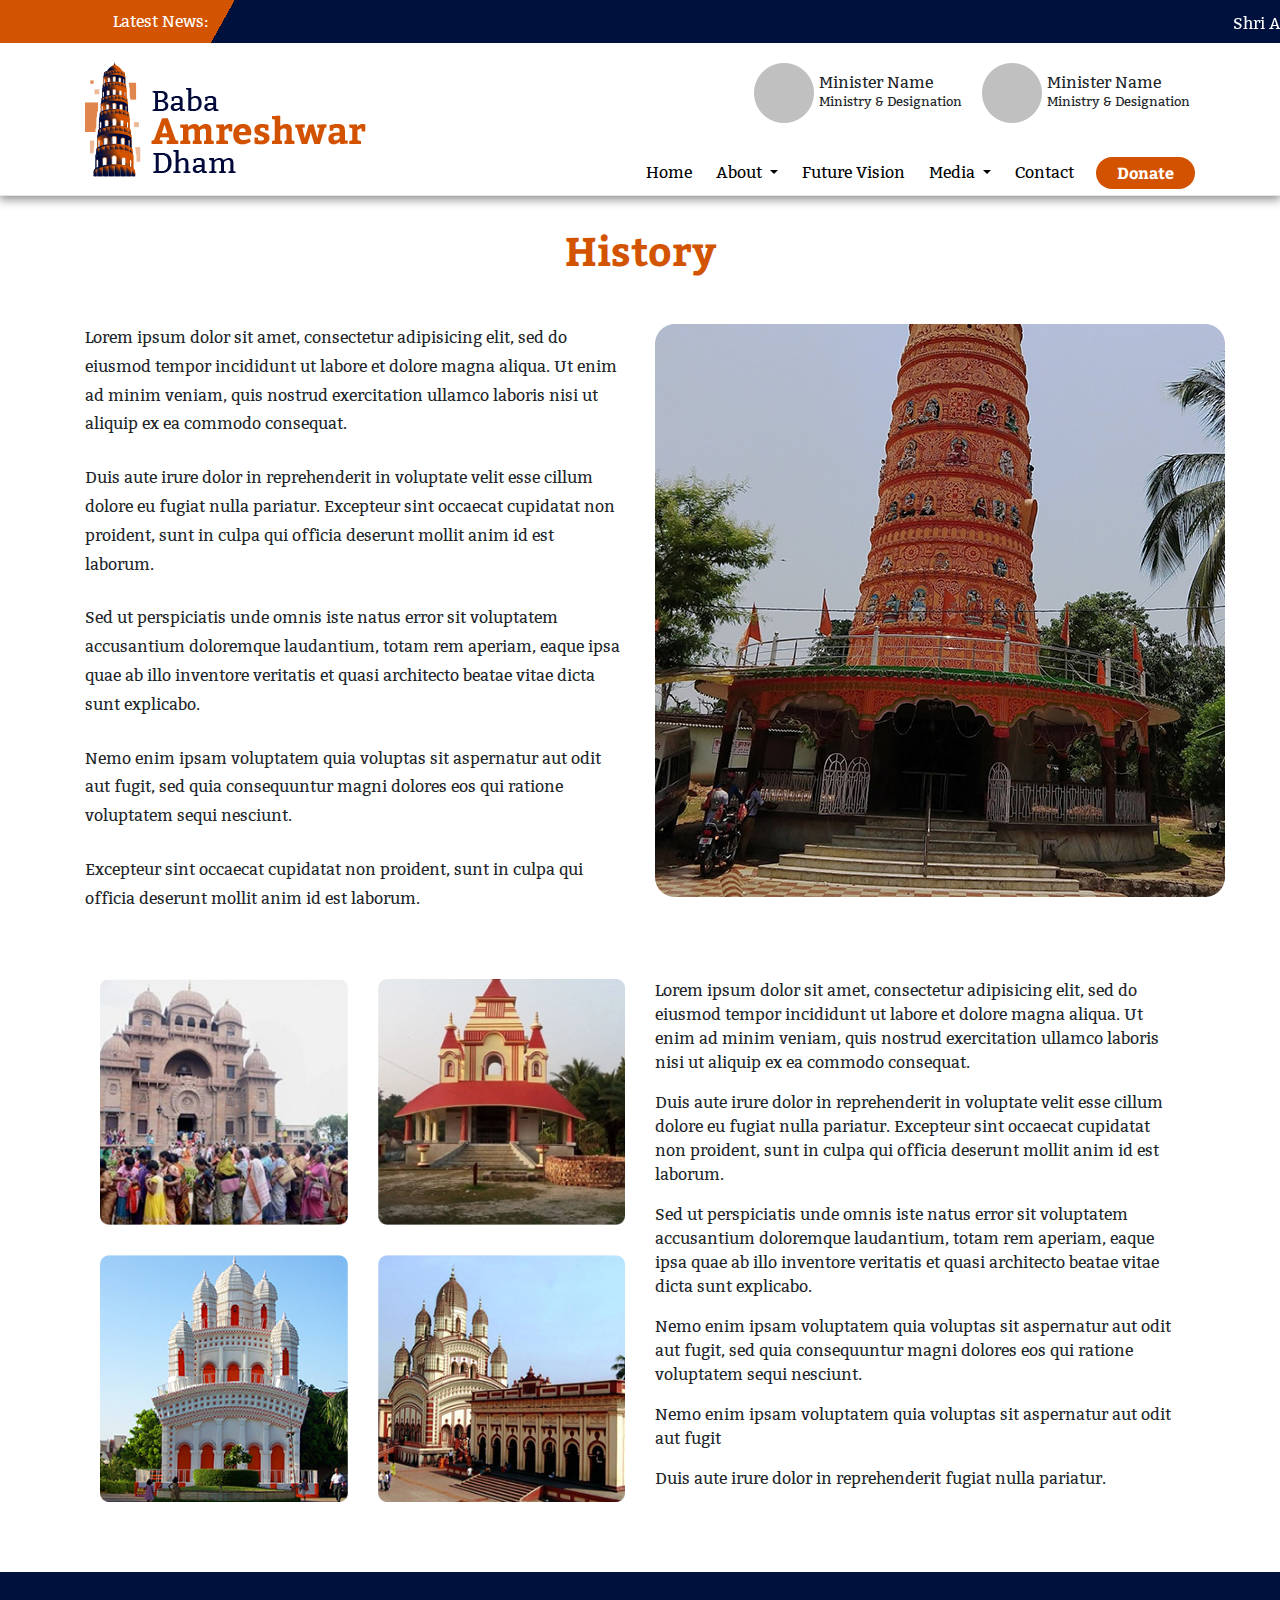
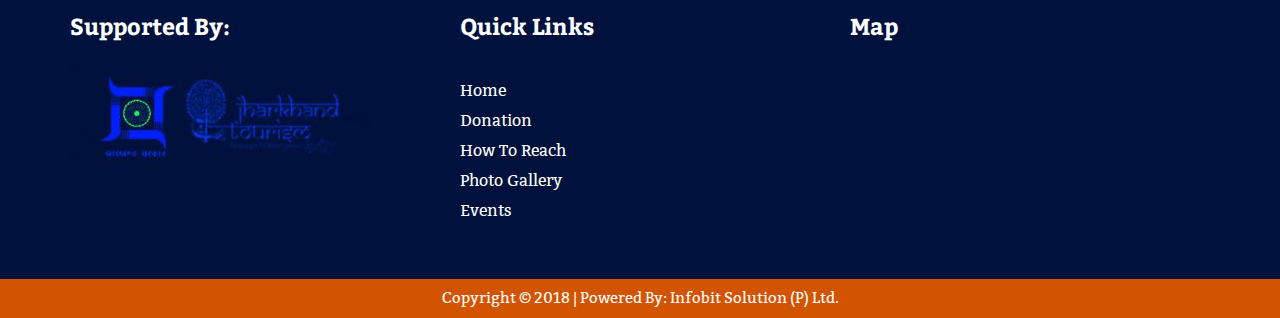
<file: about-history.html>
<!DOCTYPE html>
<html>
<head>
	<title></title>
	<meta charset="UTF-8">
	<meta http-equiv="X-UA-compatible" Content="IE-edge">
	<meta name="viewport" Content="width=device-width">
	<link rel="stylesheet" href="https://stackpath.bootstrapcdn.com/bootstrap/4.2.1/css/bootstrap.min.css">
	<script src="https://ajax.googleapis.com/ajax/libs/jquery/3.3.1/jquery.min.js"></script>
	<script src="https://cdnjs.cloudflare.com/ajax/libs/popper.js/1.11.0/umd/popper.min.js" integrity="sha384-b/U6ypiBEHpOf/4+1nzFpr53nxSS+GLCkfwBdFNTxtclqqenISfwAzpKaMNFNmj4" crossorigin="anonymous"></script>
	<script src="https://stackpath.bootstrapcdn.com/bootstrap/4.2.1/js/bootstrap.min.js"></script>
	<link href="https://stackpath.bootstrapcdn.com/font-awesome/4.7.0/css/font-awesome.min.css" rel="stylesheet" integrity="sha384-wvfXpqpZZVQGK6TAh5PVlGOfQNHSoD2xbE+QkPxCAFlNEevoEH3Sl0sibVcOQVnN" crossorigin="anonymous">
	<link rel="stylesheet" type="text/css" href="style.css">
</head>
<body>
    <header class="header">
		<div class="top-bar">
			<div class="container-fluid">
				<div class="row">
					<div class="col-sm-2">
						<div class="topbar-left">
							<p>Latest News:</p>
						</div>
					</div>
					<div class="col-sm-10">
						<div class="topbar-right">
							<marquee>Shri Anirudh Bose , Chief Justice of Jharkhand visited on 28-12-18 at Maa Chinmastika Temple for worship and all.  |  Shri Anirudh Bose , Chief Justice of Jharkhand visited on 28-12-18 at Maa Chinmastika Temple for worship and all.</marquee>
						</div>
					</div>
					<!--/col-->
				</div>
			</div>
		</div>
		<div class="container">
			<div class="row">
				<div class="col-md-5 col-sm-12 col-xs-12">
					<div class="navbar-brand">
						<img src="assets/images/home-page/logo.png" alt="">
					</div>					
					<button type="button" class="navbar-toggle" data-toggle="collapse" data-target="#navbarNav">
						<span class="icon-bar"></span>
						<span class="icon-bar"></span>
						<span class="icon-bar"></span>
					</button>
				</div>
				<div class="col-md-7 col-sm-12 col-xs-12">
					<div class="top_header">
						<div class="client_single">
							<div class="client_icon">
								<img src="assets/images/home-page/client-logo.png" alt="">
							</div>
							<div class="client_name">
								<h2>Minister Name </h2>
								<h4> Ministry &amp; Designation</h4>  
							</div>
						</div>
						<div class="client_single">
							<div class="client_icon">
								<img src="assets/images/home-page/client-logo.png" alt="">
							</div>
							<div class="client_name">
								<h2>Minister Name </h2>
								<h4> Ministry &amp; Designation</h4>  
							</div>
						</div>
					</div>
					<div class="bottom-header collapse navbar-collapse pull-right" id="navbarNav">
						<ul class="nav navbar-nav">
							<li><a href="index.html">Home</a></li>
							<li class="nav-item dropdown">
								<a class="nav-link dropdown-toggle" href="#" id="navbarDropdownMenuLink" data-toggle="dropdown" aria-haspopup="true" aria-expanded="false">
									About
								</a>
								<div class="dropdown-menu" aria-labelledby="navbarDropdownMenuLink">
									<a class="dropdown-item" href="about-history.html">History</a>
									<a class="dropdown-item" href="about-managment.html">Management</a>
									<a class="dropdown-item" href="about-trust.html">Trust</a>
								</div>
							</li>
							<li><a href="future-vision.html">Future Vision </a></li>
							<li class="nav-item dropdown">
								<a class="nav-link dropdown-toggle" href="#" id="navbarDropdown" data-toggle="dropdown" aria-haspopup="true" aria-expanded="false">
									Media
								</a>
								<div class="dropdown-menu" aria-labelledby="navbarDropdown">
									<a class="dropdown-item" href="gallery.html">Photo Gallery</a>
									<a class="dropdown-item" href="videos.html">Video</a>
								</div>
							</li>
							<li><a href="contact.html">Contact</a></li>
							<li><button class="btn">Donate</button></li>
						</ul>
					</div>				
				</div>
			</div>
		</div>
	</header>
    <div class="about-history">
        <div class="container">
            <h1>History</h1>
            <div class="row">
                <div class="col-md-6 col-sm-12 colxs-12">
                    <div class="history-content">
                        <p>
                        Lorem ipsum dolor sit amet, consectetur adipisicing elit, sed do eiusmod tempor incididunt ut labore et dolore magna aliqua. Ut enim ad minim veniam, quis nostrud exercitation ullamco laboris nisi ut aliquip ex ea commodo consequat. 
                        </p>
                        <p>
                            Duis aute irure dolor in reprehenderit in voluptate velit esse cillum dolore eu fugiat nulla pariatur. Excepteur sint occaecat cupidatat non proident, sunt in culpa qui officia deserunt mollit anim id est laborum. 
                        </p>
                        <p>
                            Sed ut perspiciatis unde omnis iste natus error sit voluptatem accusantium doloremque laudantium, totam rem aperiam, eaque ipsa quae ab illo inventore veritatis et quasi architecto beatae vitae dicta sunt explicabo. 
                        </p>
                        <p>
                            Nemo enim ipsam voluptatem quia voluptas sit aspernatur aut odit aut fugit, sed quia consequuntur magni dolores eos qui ratione voluptatem sequi nesciunt. 
                        </p>
                        <p>
                            Excepteur sint occaecat cupidatat non proident, sunt in culpa qui officia deserunt mollit anim id est laborum. 
                        </p>
                        
                    </div>
                </div>
                <div class="col-md-6 col-sm-12 colxs-12">
                    <div class="history-img">
                        <img src="assets/images/about-history/about-histroy-img.png" alt="">
                    </div>
                </div>
            </div>
            <div class="row bottom">
                <div class="col-md-6 col-sm-12 col-xs-12">
                    <div class="row">
                        <div class="col-md-6 col-sm-12 col-xs-12">
                            <div class="history-img">
                                <img src="assets/images/about-history/history-img1.png" alt="">
                            </div>
                        </div>
                        <div class="col-md-6 col-sm-12 col-xs-12">
                            <div class="history-img">
                                <img src="assets/images/about-history/history-img2.png" alt="">
                            </div>
                        </div>
                        <div class="col-md-6 col-sm-12 col-xs-12">
                            <div class="history-img">
                                <img src="assets/images/about-history/history-img3.png" alt="">
                            </div>
                        </div>
                        <div class="col-md-6 col-sm-12 col-xs-12">
                            <div class="history-img">
                                <img src="assets/images/about-history/history-img4.png" alt="">
                            </div>
                        </div>
                    </div>
                </div>
                <div class="col-md-6 col-sm-12 col-xs-12">
                    <p>
                        Lorem ipsum dolor sit amet, consectetur adipisicing elit, sed do eiusmod tempor incididunt ut labore et dolore magna aliqua. Ut enim ad minim veniam, quis nostrud exercitation ullamco laboris nisi ut aliquip ex ea commodo consequat. 
                    </p>
                    <p>
                        Duis aute irure dolor in reprehenderit in voluptate velit esse cillum dolore eu fugiat nulla pariatur. Excepteur sint occaecat cupidatat non proident, sunt in culpa qui officia deserunt mollit anim id est laborum. 
                    </p>
                    <p>
                        Sed ut perspiciatis unde omnis iste natus error sit voluptatem accusantium doloremque laudantium, totam rem aperiam, eaque ipsa quae ab illo inventore veritatis et quasi architecto beatae vitae dicta sunt explicabo. 
                    </p>
                    <p>
                        Nemo enim ipsam voluptatem quia voluptas sit aspernatur aut odit aut fugit, sed quia consequuntur magni dolores eos qui ratione voluptatem sequi nesciunt. 
                    </p>
                    <p>
                        Nemo enim ipsam voluptatem quia voluptas sit aspernatur aut odit aut fugit
                    </p>
                    <p>
                        Duis aute irure dolor in reprehenderit fugiat nulla pariatur. 
                    </p>
                </div>
            </div>
        </div>        
		<div class="footer">
                <div class="container">
                    <div class="row">
                        <div class="col-md-4 col-sm-12 col-xs-12">
                            <h3>Supported By:</h3>
                            <img src="assets/images/home-page/footer-logo.jpg" alt="">
                        </div>
                        <div class="col-md-4 col-sm-12 col-xs-12">
                            <h3 class="heading">Quick Links</h3>
                            <ul class="quick_link">
                                <li><a href="index.html">Home </a></li>
                                <li><a href="#">Donation</a></li>
                                <li><a href="#">How To Reach</a></li>
                                <li><a href="gallery.html">Photo Gallery</a></li>
                                <li><a href="#">Events</a></li>
                            </ul>
                        </div>
                        <div class="col-md-4 col-sm-12 col-xs-12">						
                            <h3 class="heading">Map</h3>
                            <div class="map">
                                <iframe src="https://www.google.com/maps/embed?pb=!1m18!1m12!1m3!1d30703620.672472216!2d64.4139098985941!3d20.050418843029934!2m3!1f0!2f0!3f0!3m2!1i1024!2i768!4f13.1!3m3!1m2!1s0x30635ff06b92b791%3A0xd78c4fa1854213a6!2sIndia!5e0!3m2!1sen!2s!4v1548756226599" width="100%" height="200" frameborder="0" style="border:0" allowfullscreen=""></iframe>
                            </div>
                        </div>
                    </div>
                </div>
            </div>
            <div class="copy-right">
                <p>Copyright © 2018 | Powered By: Infobit Solution (P) Ltd.</p>
            </div>
    </div>
</body>
</file>
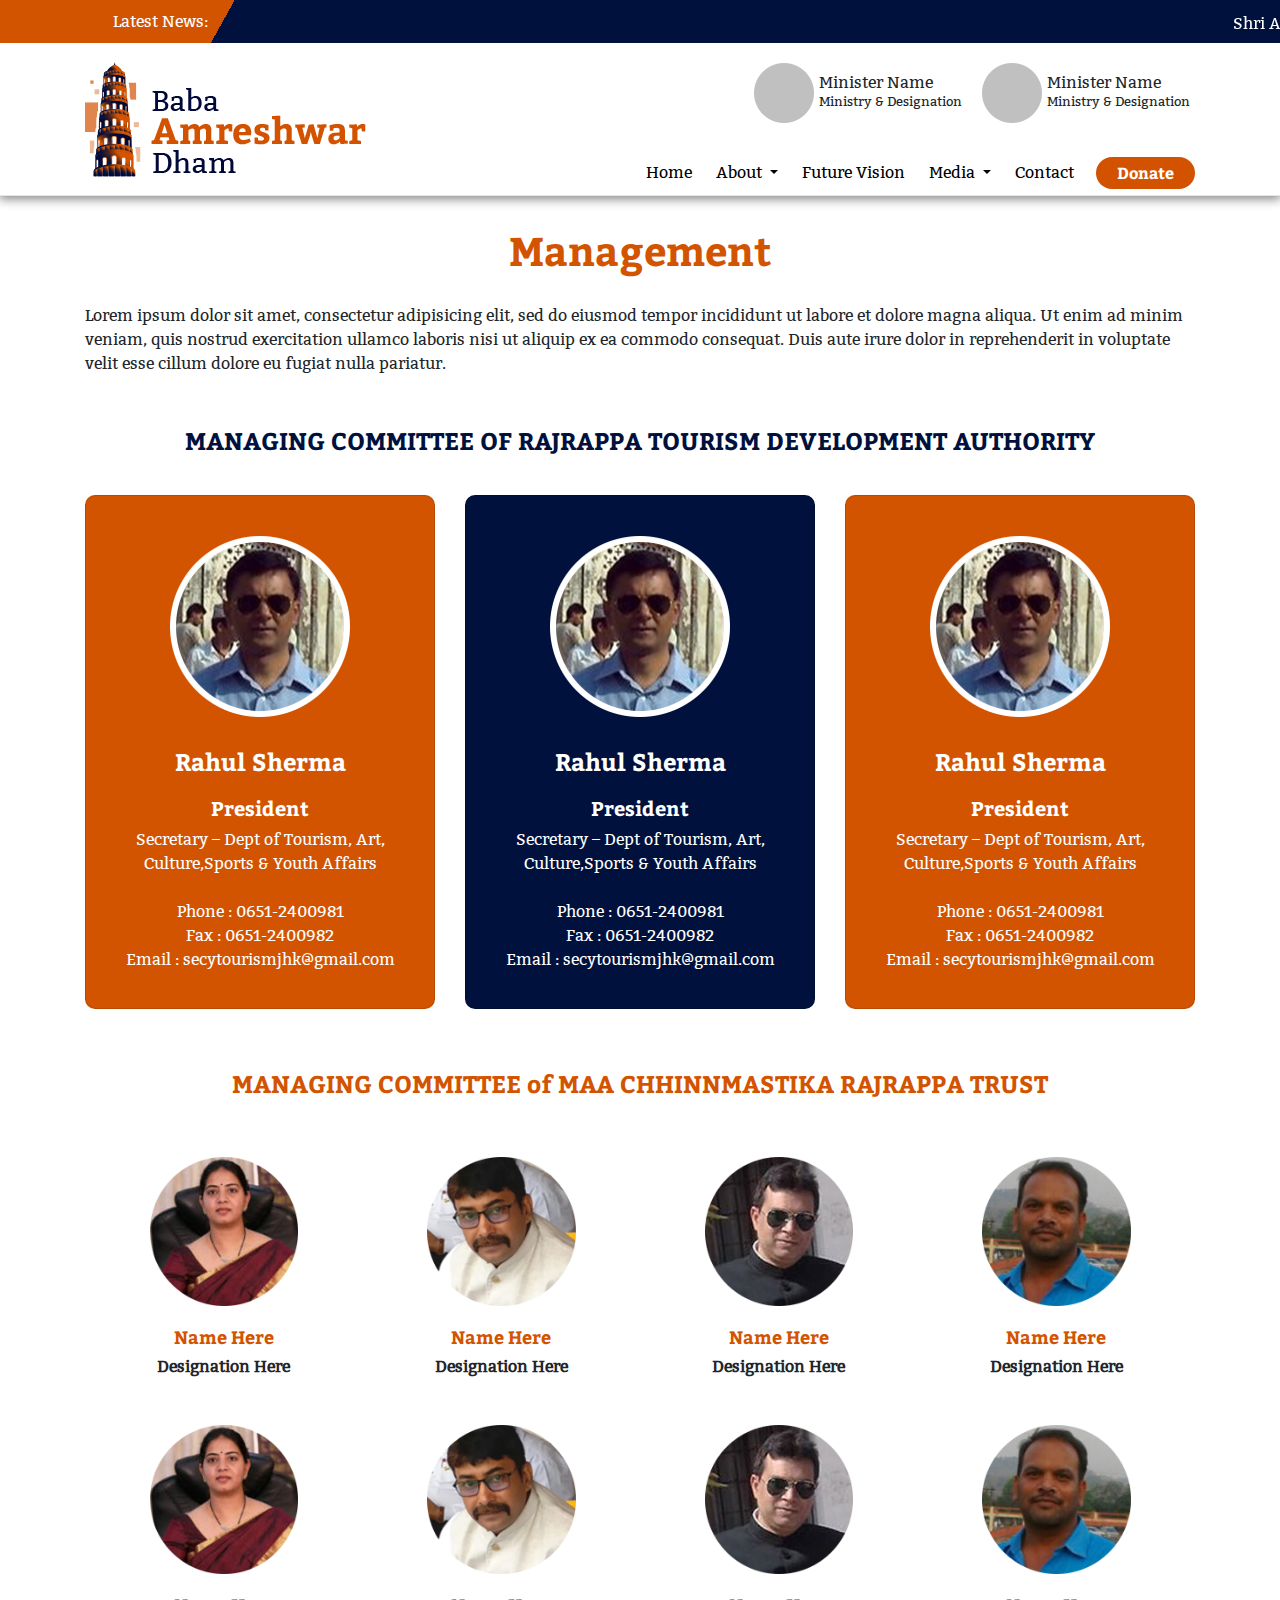
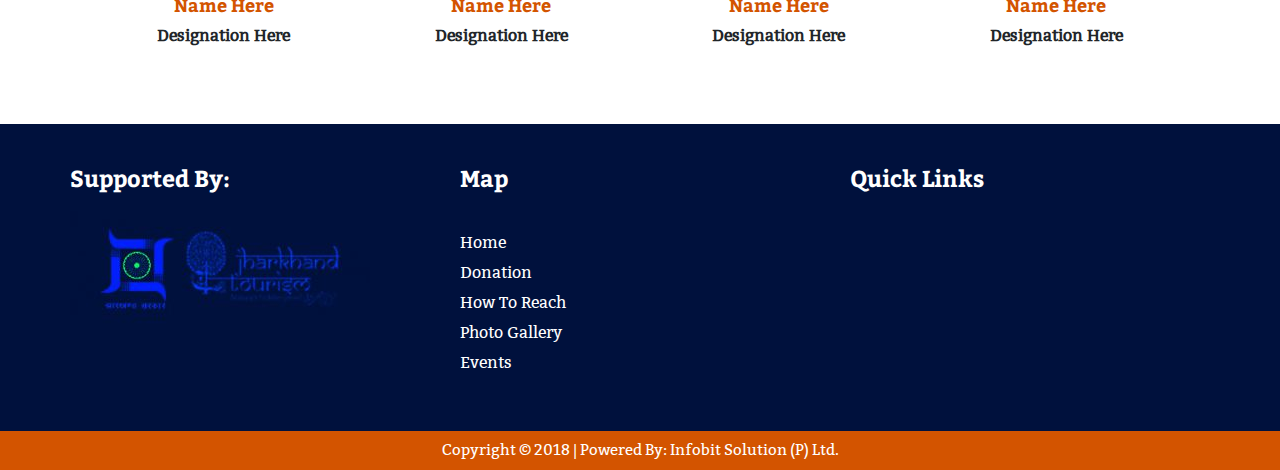
<file: about-managment.html>
<!DOCTYPE html>
<html>
<head>
	<title></title>
	<meta charset="UTF-8">
	<meta http-equiv="X-UA-compatible" Content="IE-edge">
	<meta name="viewport" Content="width=device-width">
	<link rel="stylesheet" href="https://stackpath.bootstrapcdn.com/bootstrap/4.2.1/css/bootstrap.min.css">
	<script src="https://ajax.googleapis.com/ajax/libs/jquery/3.3.1/jquery.min.js"></script>
	<script src="https://cdnjs.cloudflare.com/ajax/libs/popper.js/1.11.0/umd/popper.min.js" integrity="sha384-b/U6ypiBEHpOf/4+1nzFpr53nxSS+GLCkfwBdFNTxtclqqenISfwAzpKaMNFNmj4" crossorigin="anonymous"></script>
	<script src="https://stackpath.bootstrapcdn.com/bootstrap/4.2.1/js/bootstrap.min.js"></script>
	<link href="https://stackpath.bootstrapcdn.com/font-awesome/4.7.0/css/font-awesome.min.css" rel="stylesheet" integrity="sha384-wvfXpqpZZVQGK6TAh5PVlGOfQNHSoD2xbE+QkPxCAFlNEevoEH3Sl0sibVcOQVnN" crossorigin="anonymous">
	<link rel="stylesheet" type="text/css" href="style.css">
</head>
<body>
    <header class="header">
		<div class="top-bar">
			<div class="container-fluid">
				<div class="row">
					<div class="col-sm-2">
						<div class="topbar-left">
							<p>Latest News:</p>
						</div>
					</div>
					<div class="col-sm-10">
						<div class="topbar-right">
							<marquee>Shri Anirudh Bose , Chief Justice of Jharkhand visited on 28-12-18 at Maa Chinmastika Temple for worship and all.  |  Shri Anirudh Bose , Chief Justice of Jharkhand visited on 28-12-18 at Maa Chinmastika Temple for worship and all.</marquee>
						</div>
					</div>
					<!--/col-->
				</div>
			</div>
		</div>
		<div class="container">
			<div class="row">
				<div class="col-md-5 col-sm-12 col-xs-12">
					<div class="navbar-brand">
						<img src="assets/images/home-page/logo.png" alt="">
					</div>					
					<button type="button" class="navbar-toggle" data-toggle="collapse" data-target="#navbarNav">
						<span class="icon-bar"></span>
						<span class="icon-bar"></span>
						<span class="icon-bar"></span>
					</button>
				</div>
				<div class="col-md-7 col-sm-12 col-xs-12">
					<div class="top_header">
						<div class="client_single">
							<div class="client_icon">
								<img src="assets/images/home-page/client-logo.png" alt="">
							</div>
							<div class="client_name">
								<h2>Minister Name </h2>
								<h4> Ministry &amp; Designation</h4>  
							</div>
						</div>
						<div class="client_single">
							<div class="client_icon">
								<img src="assets/images/home-page/client-logo.png" alt="">
							</div>
							<div class="client_name">
								<h2>Minister Name </h2>
								<h4> Ministry &amp; Designation</h4>  
							</div>
						</div>
					</div>
					<div class="bottom-header collapse navbar-collapse pull-right" id="navbarNav">
						<ul class="nav navbar-nav">
							<li><a href="index.html">Home</a></li>
							<li class="nav-item dropdown">
								<a class="nav-link dropdown-toggle" href="#" id="navbarDropdownMenuLink" data-toggle="dropdown" aria-haspopup="true" aria-expanded="false">
									About
								</a>
								<div class="dropdown-menu" aria-labelledby="navbarDropdownMenuLink">
									<a class="dropdown-item" href="about-history.html">History</a>
									<a class="dropdown-item" href="about-managment.html">Management</a>
									<a class="dropdown-item" href="about-trust.html">Trust</a>
								</div>
							</li>
							<li><a href="future-vision.html">Future Vision </a></li>
							<li class="nav-item dropdown">
								<a class="nav-link dropdown-toggle" href="#" id="navbarDropdown" data-toggle="dropdown" aria-haspopup="true" aria-expanded="false">
									Media
								</a>
								<div class="dropdown-menu" aria-labelledby="navbarDropdown">
									<a class="dropdown-item" href="gallery.html">Photo Gallery</a>
									<a class="dropdown-item" href="videos.html">Video</a>
								</div>
							</li>
							<li><a href="contact.html">Contact</a></li>
							<li><button class="btn">Donate</button></li>
						</ul>
					</div>				
				</div>
			</div>
		</div>
	</header>
    <div class="about-management">
        <div class="container">
            <h1>Management</h1>
            <p>
                Lorem ipsum dolor sit amet, consectetur adipisicing elit, sed do eiusmod tempor incididunt ut labore et 
                dolore magna aliqua. Ut enim ad minim veniam, quis nostrud exercitation ullamco laboris nisi ut aliquip 
                ex ea commodo consequat. 
                Duis aute irure dolor in reprehenderit in voluptate velit esse cillum dolore eu fugiat nulla pariatur.
            </p>
            <h3>MANAGING COMMITTEE OF RAJRAPPA TOURISM DEVELOPMENT AUTHORITY</h3>
            <div class="row cards">
                <div class="col-md-4 col-sm-12 col-xs-12">
                    <div class="card">
                        <div class="img">
                            <img class="card-img-top" src="assets/images/about-mngment/card-img.png" alt="Card image cap">
                        </div>
                        <div class="card-body">
                            <h4>Rahul Sherma</h4>
                            <h5>President</h5>
                            <p>Secretary – Dept of Tourism, Art,</p>
                            <p>Culture,Sports & Youth Affairs</p>
                            <p class="mt-4">Phone : 0651-2400981</p>
                            <p>Fax : 0651-2400982</p>
                            <p class="mb-3">Email : secytourismjhk@gmail.com</p>
                        </div>
                    </div>
                </div>
                <div class="col-md-4 col-sm-12 col-xs-12">
                    <div class="card blue-bg">
                        <div class="img">
                            <img class="card-img-top" src="assets/images/about-mngment/card-img.png" alt="Card image cap">
                        </div>
                        <div class="card-body">
                            <h4>Rahul Sherma</h4>
                            <h5>President</h5>
                            <p>Secretary – Dept of Tourism, Art,</p>
                            <p>Culture,Sports & Youth Affairs</p>
                            <p class="mt-4">Phone : 0651-2400981</p>
                            <p>Fax : 0651-2400982</p>
                            <p class="mb-3">Email : secytourismjhk@gmail.com</p>
                        </div>
                    </div>
                </div>
                <div class="col-md-4 col-sm-12 col-xs-12">
                    <div class="card ">
                        <div class="img">
                            <img class="card-img-top" src="assets/images/about-mngment/card-img.png" alt="Card image cap">
                        </div>
                        <div class="card-body">
                            <h4>Rahul Sherma</h4>
                            <h5>President</h5>
                            <p>Secretary – Dept of Tourism, Art,</p>
                            <p>Culture,Sports & Youth Affairs</p>
                            <p class="mt-4">Phone : 0651-2400981</p>
                            <p>Fax : 0651-2400982</p>
                            <p class="mb-3">Email : secytourismjhk@gmail.com</p>
                        </div>
                    </div>
                </div>
            </div>
            <h3>MANAGING COMMITTEE of MAA CHHINNMASTIKA RAJRAPPA TRUST</h3>
            <div class="row team">
                <div class="col-md-3 col-sm-12 col-xs-12">
                    <div class="card">
                        <img src="assets/images/about-mngment/mngment1.png" alt="">
                        <h4>Name Here</h4>
                        <p>Designation Here</p>
                    </div>
                </div>
                <div class="col-md-3 col-sm-12 col-xs-12">
                    <div class="card">
                        <img src="assets/images/about-mngment/mngment2.png" alt="">
                        <h4>Name Here</h4>
                        <p>Designation Here</p>
                    </div>
                </div>
                <div class="col-md-3 col-sm-12 col-xs-12">
                    <div class="card">
                        <img src="assets/images/about-mngment/mngment3.png" alt="">
                        <h4>Name Here</h4>
                        <p>Designation Here</p>
                    </div>
                </div>
                <div class="col-md-3 col-sm-12 col-xs-12">
                    <div class="card">
                        <img src="assets/images/about-mngment/mngment4.png" alt="">
                        <h4>Name Here</h4>
                        <p>Designation Here</p>
                    </div>
                </div>
                <div class="col-md-3 col-sm-12 col-xs-12">
                    <div class="card">
                        <img src="assets/images/about-mngment/mngment1.png" alt="">
                        <h4>Name Here</h4>
                        <p>Designation Here</p>
                    </div>
                </div>
                <div class="col-md-3 col-sm-12 col-xs-12">
                    <div class="card">
                        <img src="assets/images/about-mngment/mngment2.png" alt="">
                        <h4>Name Here</h4>
                        <p>Designation Here</p>
                    </div>
                </div>
                <div class="col-md-3 col-sm-12 col-xs-12">
                    <div class="card">
                        <img src="assets/images/about-mngment/mngment3.png" alt="">
                        <h4>Name Here</h4>
                        <p>Designation Here</p>
                    </div>
                </div>
                <div class="col-md-3 col-sm-12 col-xs-12">
                    <div class="card">
                        <img src="assets/images/about-mngment/mngment4.png" alt="">
                        <h4>Name Here</h4>
                        <p>Designation Here</p>
                    </div>
                </div>
            </div>
        </div>
        
    </div>
            <div class="footer">
                <div class="container">
                    <div class="row">
                        <div class="col-md-4 col-sm-12 col-xs-12">
                            <h3>Supported By:</h3>
                            <img src="assets/images/home-page/footer-logo.jpg" alt="">
                        </div>
                        <div class="col-md-4 col-sm-12 col-xs-12">
                            <h3 class="heading">Map</h3>
                            <ul class="quick_link">
                                <li><a href="index.html">Home </a></li>
                                <li><a href="#">Donation</a></li>
                                <li><a href="#">How To Reach</a></li>
                                <li><a href="gallery.html">Photo Gallery</a></li>
                                <li><a href="#">Events</a></li>
                            </ul>
                        </div>
                        <div class="col-md-4 col-sm-12 col-xs-12">						
                            <h3 class="heading">Quick Links</h3>
                            <div class="map">
                                <iframe src="https://www.google.com/maps/embed?pb=!1m18!1m12!1m3!1d30703620.672472216!2d64.4139098985941!3d20.050418843029934!2m3!1f0!2f0!3f0!3m2!1i1024!2i768!4f13.1!3m3!1m2!1s0x30635ff06b92b791%3A0xd78c4fa1854213a6!2sIndia!5e0!3m2!1sen!2s!4v1548756226599" width="100%" height="200" frameborder="0" style="border:0" allowfullscreen=""></iframe>
                            </div>
                        </div>
                    </div>
                </div>
            </div>
            <div class="copy-right">
                <p>Copyright © 2018 | Powered By: Infobit Solution (P) Ltd.</p>
            </div>
</body>
</file>
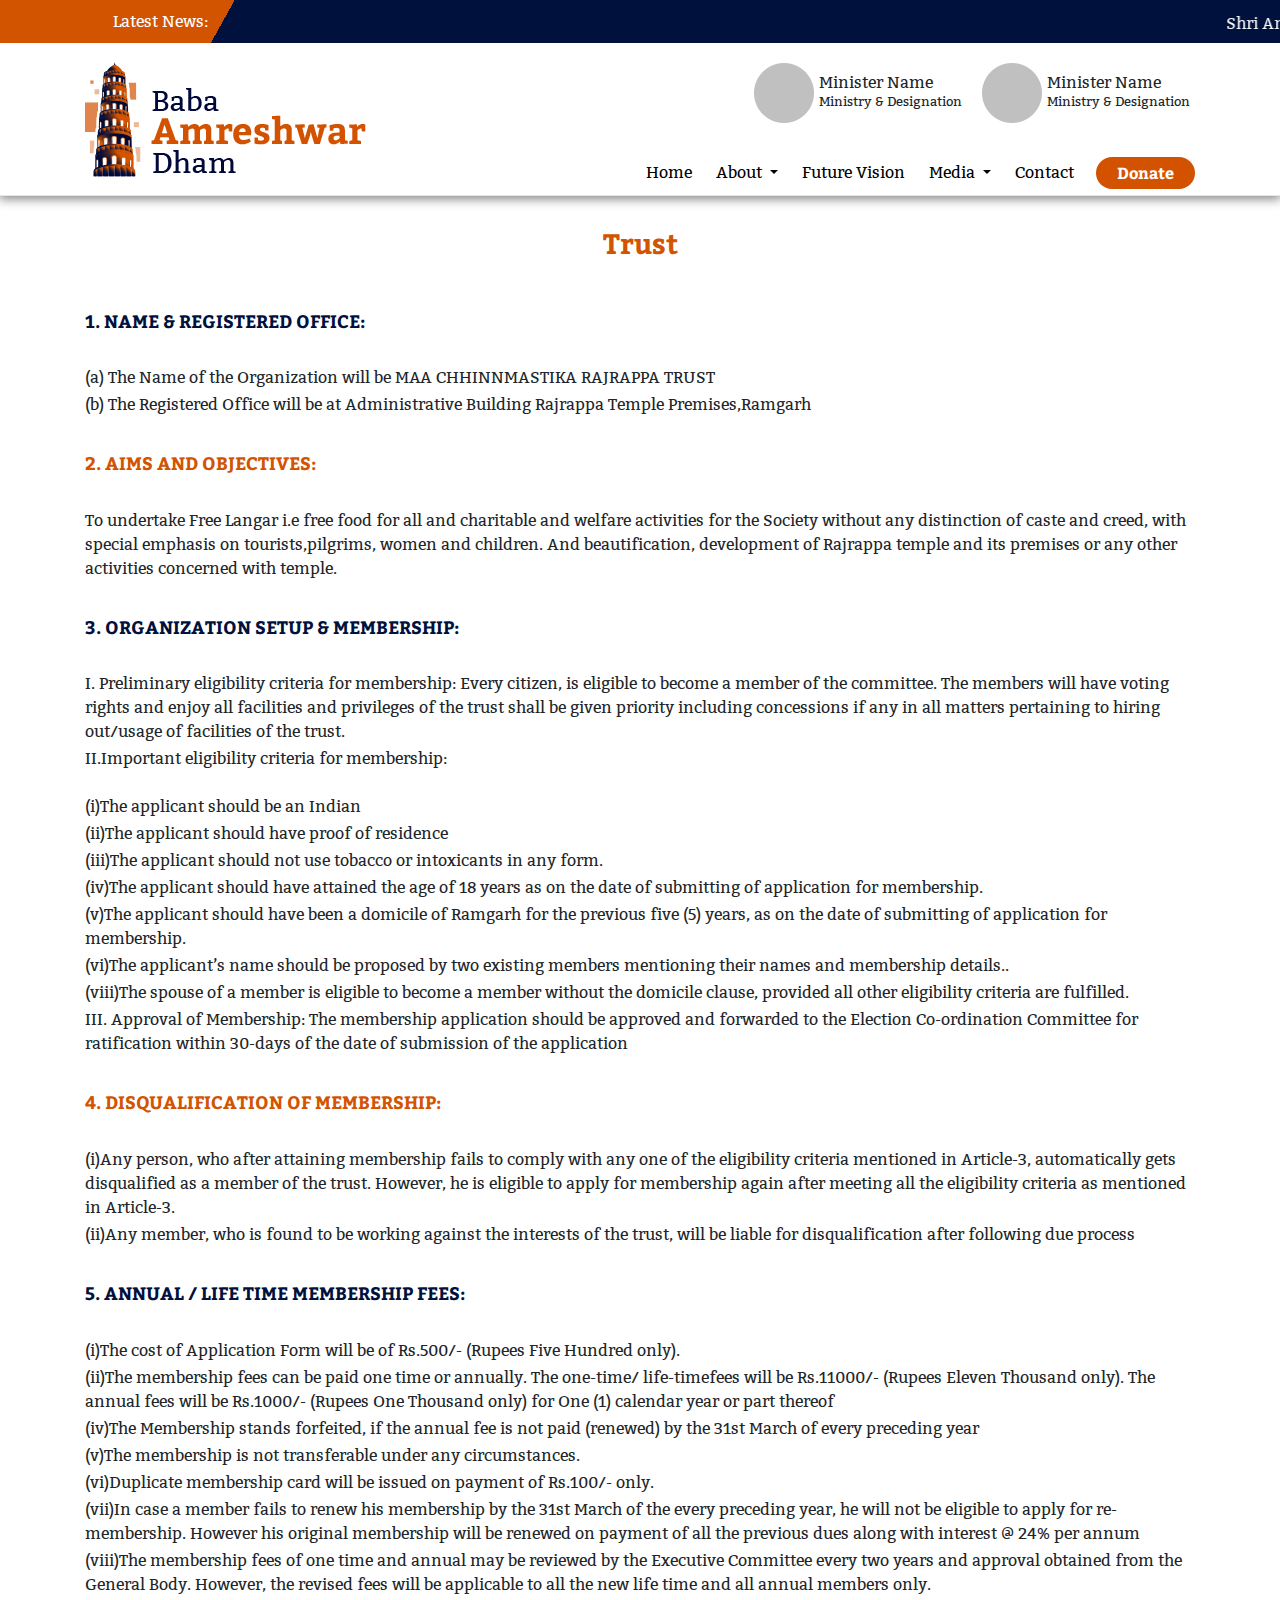
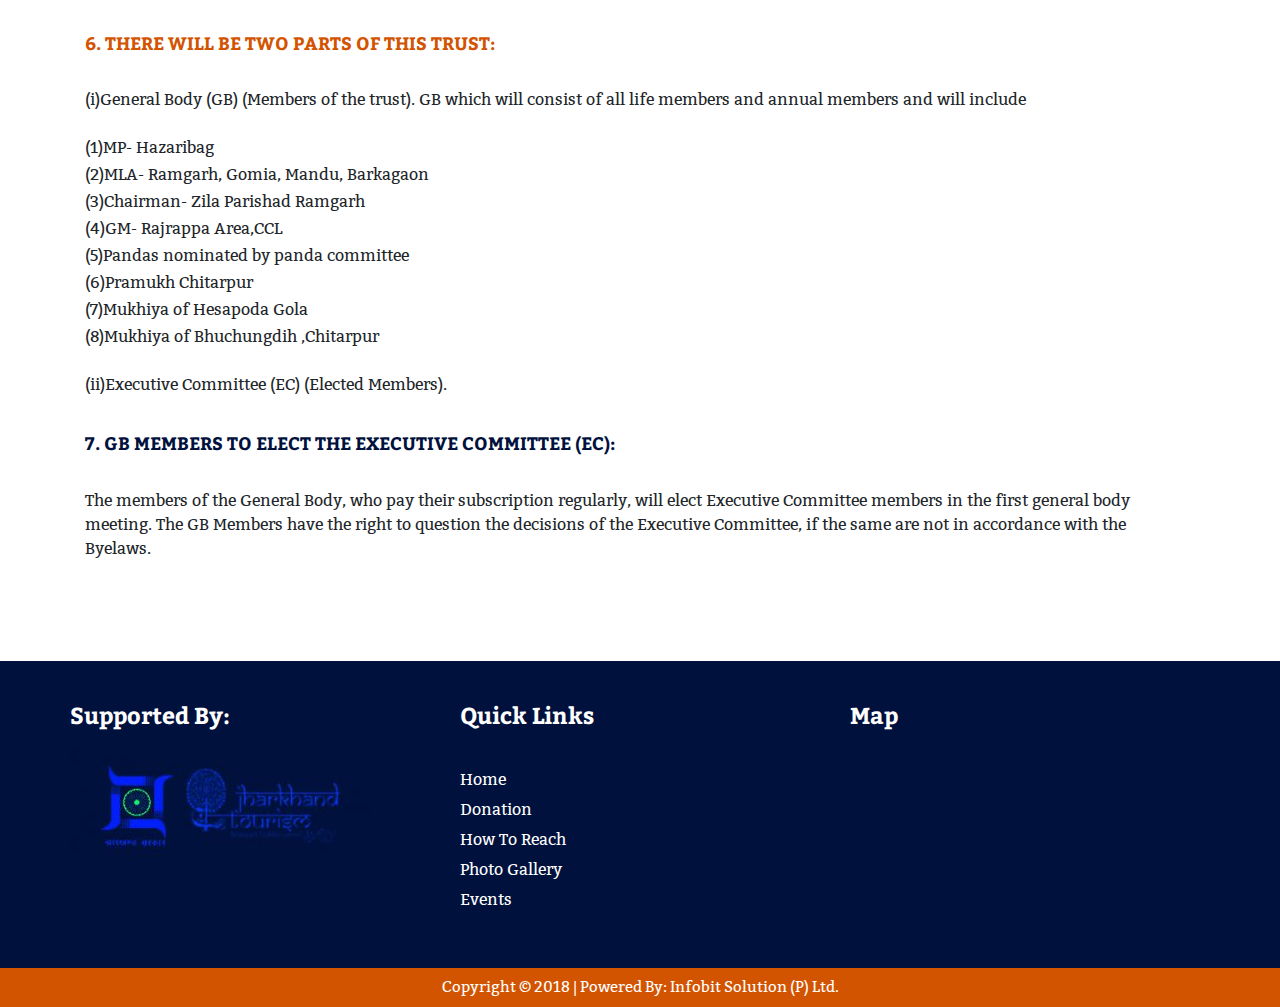
<file: about-trust.html>
<!DOCTYPE html>
<html>
<head>
	<meta charset="UTF-8">
	<meta http-equiv="X-UA-compatible" Content="IE-edge">
	<meta name="viewport" Content="width=device-width">
	<link rel="stylesheet" href="https://stackpath.bootstrapcdn.com/bootstrap/4.2.1/css/bootstrap.min.css">
    <script src="https://cdnjs.cloudflare.com/ajax/libs/popper.js/1.11.0/umd/popper.min.js" integrity="sha384-b/U6ypiBEHpOf/4+1nzFpr53nxSS+GLCkfwBdFNTxtclqqenISfwAzpKaMNFNmj4" crossorigin="anonymous"></script>
	<script src="https://ajax.googleapis.com/ajax/libs/jquery/3.3.1/jquery.min.js"></script>
	<script src="https://stackpath.bootstrapcdn.com/bootstrap/4.2.1/js/bootstrap.min.js"></script>
	<link href="https://stackpath.bootstrapcdn.com/font-awesome/4.7.0/css/font-awesome.min.css" rel="stylesheet" integrity="sha384-wvfXpqpZZVQGK6TAh5PVlGOfQNHSoD2xbE+QkPxCAFlNEevoEH3Sl0sibVcOQVnN" crossorigin="anonymous">
	<link rel="stylesheet" type="text/css" href="style.css">
</head>
<body>
    <header class="header">
		<div class="top-bar">
			<div class="container-fluid">
				<div class="row">
					<div class="col-sm-2">
						<div class="topbar-left">
							<p>Latest News:</p>
						</div>
					</div>
					<div class="col-sm-10">
						<div class="topbar-right">
							<marquee>Shri Anirudh Bose , Chief Justice of Jharkhand visited on 28-12-18 at Maa Chinmastika Temple for worship and all.  |  Shri Anirudh Bose , Chief Justice of Jharkhand visited on 28-12-18 at Maa Chinmastika Temple for worship and all.</marquee>
						</div>
					</div>
					<!--/col-->
				</div>
			</div>
		</div>
		<div class="container">
			<div class="row">
				<div class="col-md-5 col-sm-12 col-xs-12">
					<div class="navbar-brand">
						<img src="assets/images/home-page/logo.png" alt="">
					</div>					
					<button type="button" class="navbar-toggle" data-toggle="collapse" data-target="#navbarNav">
						<span class="icon-bar"></span>
						<span class="icon-bar"></span>
						<span class="icon-bar"></span>
					</button>
				</div>
				<div class="col-md-7 col-sm-12 col-xs-12">
					<div class="top_header">
						<div class="client_single">
							<div class="client_icon">
								<img src="assets/images/home-page/client-logo.png" alt="">
							</div>
							<div class="client_name">
								<h2>Minister Name </h2>
								<h4> Ministry &amp; Designation</h4>  
							</div>
						</div>
						<div class="client_single">
							<div class="client_icon">
								<img src="assets/images/home-page/client-logo.png" alt="">
							</div>
							<div class="client_name">
								<h2>Minister Name </h2>
								<h4> Ministry &amp; Designation</h4>  
							</div>
						</div>
					</div>
					<div class="bottom-header collapse navbar-collapse pull-right" id="navbarNav">
						<ul class="nav navbar-nav">
							<li><a href="index.html">Home</a></li>
							<li class="nav-item dropdown">
								<a class="nav-link dropdown-toggle" href="#" id="navbarDropdownMenuLink" data-toggle="dropdown" aria-haspopup="true" aria-expanded="false">
									About
								</a>
								<div class="dropdown-menu" aria-labelledby="navbarDropdownMenuLink">
									<a class="dropdown-item" href="about-history.html">History</a>
									<a class="dropdown-item" href="about-managment.html">Management</a>
									<a class="dropdown-item" href="about-trust.html">Trust</a>
								</div>
							</li>
							<li><a href="future-vision.html">Future Vision </a></li>
							<li class="nav-item dropdown">
								<a class="nav-link dropdown-toggle" href="#" id="navbarDropdown" data-toggle="dropdown" aria-haspopup="true" aria-expanded="false">
									Media
								</a>
								<div class="dropdown-menu" aria-labelledby="navbarDropdown">
									<a class="dropdown-item" href="gallery.html">Photo Gallery</a>
									<a class="dropdown-item" href="videos.html">Video</a>
								</div>
							</li>
							<li><a href="contact.html">Contact</a></li>
							<li><button class="btn">Donate</button></li>
						</ul>
					</div>				
				</div>
			</div>
		</div>
	</header>
    <div class="trust">
        <div class="container">
            <h3>Trust</h3>
            <h5>1. NAME & REGISTERED OFFICE:</h5>
            <p>(a) The Name of the Organization will be MAA CHHINNMASTIKA RAJRAPPA TRUST</p>
            <p>(b) The Registered Office will be at Administrative Building Rajrappa Temple Premises,Ramgarh</p>

            <h5>2. AIMS AND OBJECTIVES:</h5>
            <p>
                To undertake Free Langar i.e free food for all and charitable and welfare activities for the 
                Society without any distinction of caste and creed, with special emphasis on tourists,pilgrims, 
                women and children. And beautification, development of Rajrappa temple and its premises or any 
                other activities concerned with temple.
            </p>

            <h5>3. ORGANIZATION SETUP & MEMBERSHIP:</h5>
            <p>
                I. Preliminary eligibility criteria for membership: Every citizen, is eligible to become a member 
                of the committee. The members will have voting rights and enjoy all facilities and privileges of 
                the trust shall be given priority including concessions if any in all matters pertaining to hiring 
                out/usage of facilities of the trust.
            </p>

            <p class="mb-4">               
                II.Important eligibility criteria for membership:
            </p>
            <p>(i)The applicant should be an Indian</p>
            <p>(ii)The applicant should have proof of residence</p>
            <p>(iii)The applicant should not use tobacco or intoxicants in any form.</p>
            <p>(iv)The applicant should have attained the age of 18 years as on the date of submitting of application 
                for membership.</p>
            <p>(v)The applicant should have been a domicile of Ramgarh for the previous five (5) years, as on the date of submitting of application for membership.</p>
            <p>(vi)The applicant’s name should be proposed by two existing members mentioning their names and membership details..</p>
            <p>(viii)The spouse of a member is eligible to become a member without the domicile clause, provided all other eligibility criteria are fulfilled.</p>
            <p>III. Approval of Membership: The membership application should be approved and forwarded to the Election Co-ordination Committee for ratification within 30-days of the date of submission of the application</p>
            
            <h5>4. DISQUALIFICATION OF MEMBERSHIP:</h5>
            <p>
                (i)Any person, who after attaining membership fails to comply with any one of the eligibility criteria 
                mentioned in Article-3, automatically gets disqualified as a member of the trust. However, he is 
                eligible to apply for membership again after meeting all the eligibility criteria as mentioned
                in Article-3.
            </p>
            <p>
                (ii)Any member, who is found to be working against the interests of the trust, will be liable for disqualification after following due process
            </p>
            <h5>5. ANNUAL / LIFE TIME MEMBERSHIP FEES:</h5>
            <p>(i)The cost of Application Form will be of Rs.500/- (Rupees Five Hundred only).</p>
            <p>(ii)The membership fees can be paid one time or annually. The one-time/ life-timefees will be Rs.11000/- (Rupees Eleven Thousand only). The annual fees will be Rs.1000/- (Rupees One Thousand only) for One (1) calendar year or part thereof</p>
            <p>(iv)The Membership stands forfeited, if the annual fee is not paid (renewed) by the 31st March of every preceding year</p>            
            <p>(v)The membership is not transferable under any circumstances.</p>
            <p>(vi)Duplicate membership card will be issued on payment of Rs.100/- only.</p>
            <p>(vii)In case a member fails to renew his membership by the 31st March of the every preceding year, he will not be eligible to apply for re-membership. However his original membership will be renewed on payment of all the previous dues along with interest @ 24% per annum</p>
            <p>(viii)The membership fees of one time and annual may be reviewed by the Executive Committee every two years and approval obtained from the General Body. However, the revised fees will be applicable to all the new life time and all annual members only.</p>

            <h5>6. THERE WILL BE TWO PARTS OF THIS TRUST:</h5>
            <p class="mb-4">
                (i)General Body (GB) (Members of the trust). GB which will consist of all life members and
                annual members and will include
            </p>
            <p>(1)MP- Hazaribag</p>
            <p>(2)MLA- Ramgarh, Gomia, Mandu, Barkagaon</p>
            <p>(3)Chairman- Zila Parishad Ramgarh</p>
            <p>(4)GM- Rajrappa Area,CCL</p>
            <p>(5)Pandas nominated by panda committee</p>
            <p>(6)Pramukh Chitarpur</p>
            <p>(7)Mukhiya of Hesapoda Gola</p>
            <p>(8)Mukhiya of Bhuchungdih ,Chitarpur</p>
            <p class="mt-4">(ii)Executive Committee (EC) (Elected Members).</p>

            <h5>7. GB MEMBERS TO ELECT THE EXECUTIVE COMMITTEE (EC):</h5>
            <p>The members of the General Body, who pay their subscription regularly, will elect Executive Committee 
                members in the first general body meeting. The GB Members have the right to question the decisions of 
                the Executive Committee, if the same are not in accordance with the Byelaws.
            </p>
        </div>        
    </div>
    <div class="footer">
        <div class="container">
            <div class="row">
                <div class="col-md-4 col-sm-12 col-xs-12">
                    <h3>Supported By:</h3>
                    <img src="assets/images/home-page/footer-logo.jpg" alt="">
                </div>
                <div class="col-md-4 col-sm-12 col-xs-12">
                    <h3 class="heading">Quick Links</h3>
                    <ul class="quick_link">
                        <li><a href="index.html">Home </a></li>
                        <li><a href="#">Donation</a></li>
                        <li><a href="#">How To Reach</a></li>
                        <li><li><a href="gallery.html">Photo Gallery</a></li>
</li>
                        <li><a href="#">Events</a></li>
                    </ul>
                </div>
                <div class="col-md-4 col-sm-12 col-xs-12">						
                    <h3 class="heading">Map</h3>
                    <div class="map">
                        <iframe src="https://www.google.com/maps/embed?pb=!1m18!1m12!1m3!1d30703620.672472216!2d64.4139098985941!3d20.050418843029934!2m3!1f0!2f0!3f0!3m2!1i1024!2i768!4f13.1!3m3!1m2!1s0x30635ff06b92b791%3A0xd78c4fa1854213a6!2sIndia!5e0!3m2!1sen!2s!4v1548756226599" width="100%" height="200" frameborder="0" style="border:0" allowfullscreen=""></iframe>
                    </div>
                </div>
            </div>
        </div>
    </div>
    <div class="copy-right">
        <p>Copyright © 2018 | Powered By: Infobit Solution (P) Ltd.</p>
    </div>
</body>
</file>
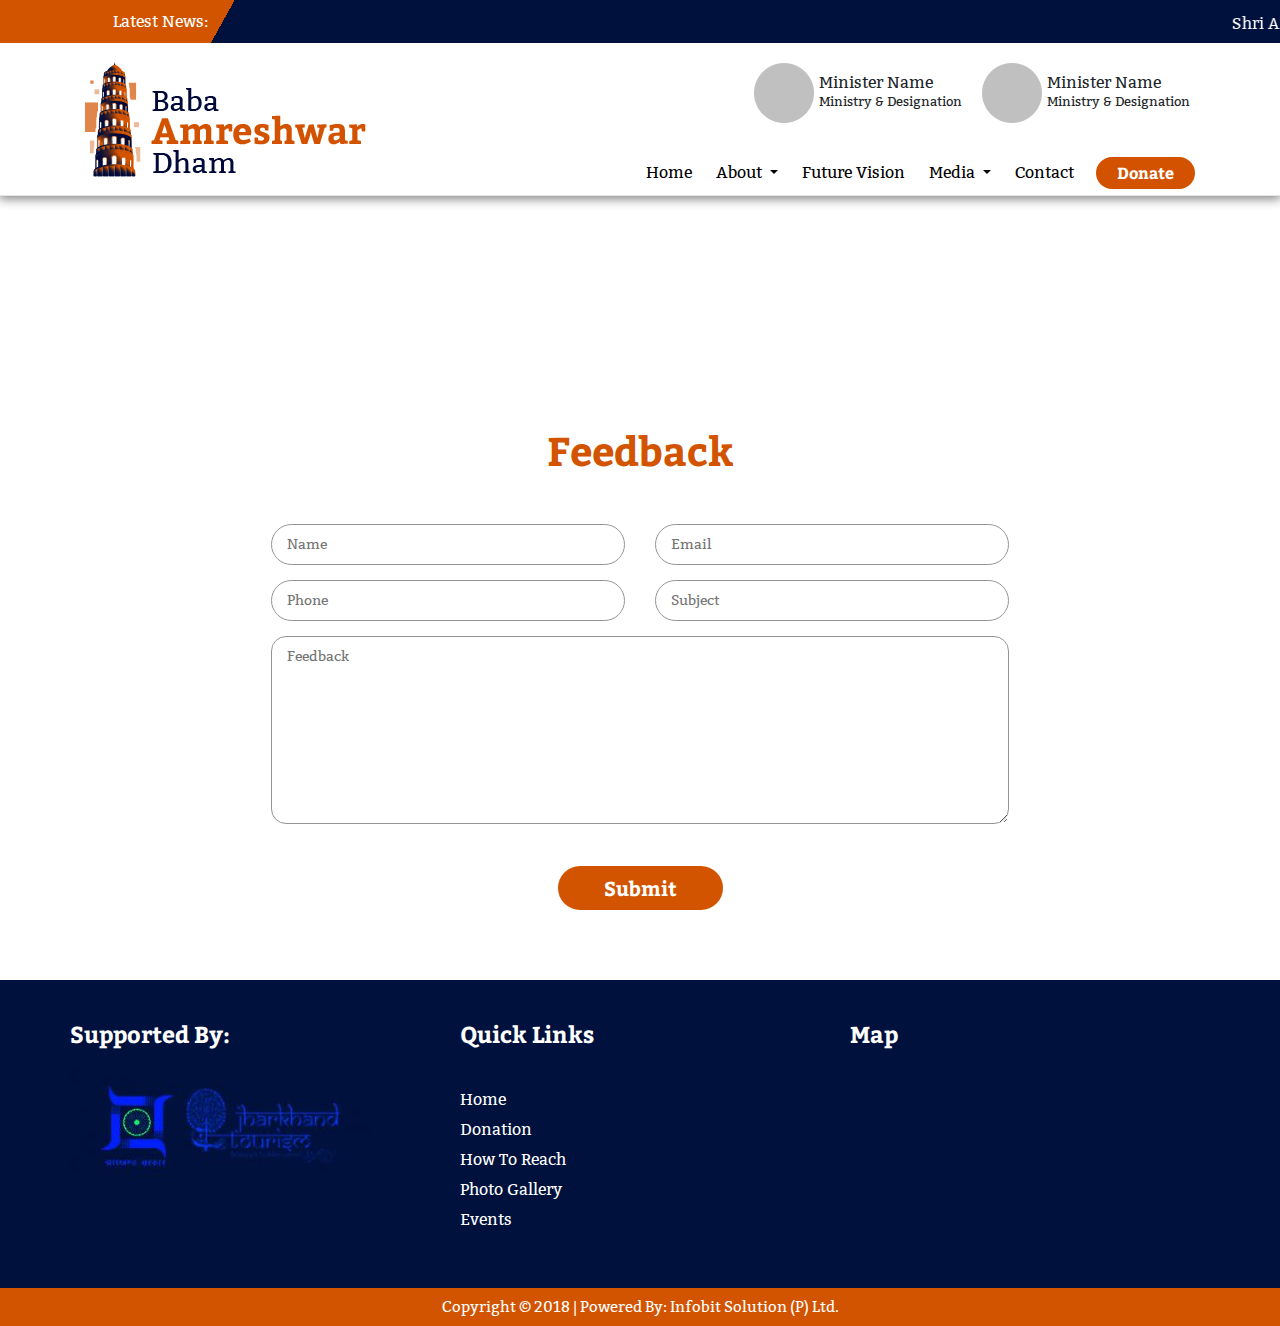
<file: contact.html>
<!DOCTYPE html>
<html>
<head>
	<title></title>
	<meta charset="UTF-8">
	<meta http-equiv="X-UA-compatible" Content="IE-edge">
	<meta name="viewport" Content="width=device-width">
	<link rel="stylesheet" href="https://stackpath.bootstrapcdn.com/bootstrap/4.2.1/css/bootstrap.min.css">
	<script src="https://cdnjs.cloudflare.com/ajax/libs/popper.js/1.11.0/umd/popper.min.js" integrity="sha384-b/U6ypiBEHpOf/4+1nzFpr53nxSS+GLCkfwBdFNTxtclqqenISfwAzpKaMNFNmj4" crossorigin="anonymous"></script>
	<script src="https://ajax.googleapis.com/ajax/libs/jquery/3.3.1/jquery.min.js"></script>
	<script src="https://stackpath.bootstrapcdn.com/bootstrap/4.2.1/js/bootstrap.min.js"></script>
	<link href="https://stackpath.bootstrapcdn.com/font-awesome/4.7.0/css/font-awesome.min.css" rel="stylesheet" integrity="sha384-wvfXpqpZZVQGK6TAh5PVlGOfQNHSoD2xbE+QkPxCAFlNEevoEH3Sl0sibVcOQVnN" crossorigin="anonymous">
	<link rel="stylesheet" type="text/css" href="style.css">
</head>
<body>
    <header class="header">
		<div class="top-bar">
			<div class="container-fluid">
				<div class="row">
					<div class="col-sm-2">
						<div class="topbar-left">
							<p>Latest News:</p>
						</div>
					</div>
					<div class="col-sm-10">
						<div class="topbar-right">
							<marquee>Shri Anirudh Bose , Chief Justice of Jharkhand visited on 28-12-18 at Maa Chinmastika Temple for worship and all.  |  Shri Anirudh Bose , Chief Justice of Jharkhand visited on 28-12-18 at Maa Chinmastika Temple for worship and all.</marquee>
						</div>
					</div>
					<!--/col-->
				</div>
			</div>
		</div>
		<div class="container">
			<div class="row">
				<div class="col-md-5 col-sm-12 col-xs-12">
					<div class="navbar-brand">
						<img src="assets/images/home-page/logo.png" alt="">
					</div>					
					<button type="button" class="navbar-toggle" data-toggle="collapse" data-target="#navbarNav">
						<span class="icon-bar"></span>
						<span class="icon-bar"></span>
						<span class="icon-bar"></span>
					</button>
				</div>
				<div class="col-md-7 col-sm-12 col-xs-12">
					<div class="top_header">
						<div class="client_single">
							<div class="client_icon">
								<img src="assets/images/home-page/client-logo.png" alt="">
							</div>
							<div class="client_name">
								<h2>Minister Name </h2>
								<h4> Ministry &amp; Designation</h4>  
							</div>
						</div>
						<div class="client_single">
							<div class="client_icon">
								<img src="assets/images/home-page/client-logo.png" alt="">
							</div>
							<div class="client_name">
								<h2>Minister Name </h2>
								<h4> Ministry &amp; Designation</h4>  
							</div>
						</div>
					</div>
					<div class="bottom-header collapse navbar-collapse pull-right" id="navbarNav">
						<ul class="nav navbar-nav">
							<li><a href="index.html">Home</a></li>
							<li class="nav-item dropdown">
								<a class="nav-link dropdown-toggle" href="#" id="navbarDropdownMenuLink" data-toggle="dropdown" aria-haspopup="true" aria-expanded="false">
									About
								</a>
								<div class="dropdown-menu" aria-labelledby="navbarDropdownMenuLink">
									<a class="dropdown-item" href="about-history.html">History</a>
									<a class="dropdown-item" href="about-managment.html">Management</a>
									<a class="dropdown-item" href="about-trust.html">Trust</a>
								</div>
							</li>
							<li><a href="future-vision.html">Future Vision </a></li>
							<li class="nav-item dropdown">
								<a class="nav-link dropdown-toggle" href="#" id="navbarDropdown" data-toggle="dropdown" aria-haspopup="true" aria-expanded="false">
									Media
								</a>
								<div class="dropdown-menu" aria-labelledby="navbarDropdown">
									<a class="dropdown-item" href="gallery.html">Photo Gallery</a>
									<a class="dropdown-item" href="videos.html">Video</a>
								</div>
							</li>
							<li><a href="contact.html">Contact</a></li>
							<li><button class="btn">Donate</button></li>
						</ul>
					</div>				
				</div>
			</div>
		</div>
	</header>
    <div class="contact">
        <div class="container">
            <h1>Feedback</h1>
        </div>
        <div class="contact-form">
            <div class="container">
                <form action="submit">
                    <div class="row">
                        <div class="col-md-6 col-sm-12 col-xs-12">
                            <input type="text" placeholder="Name">
                        </div>
                        <div class="col-md-6 col-sm-12 col-xs-12">
                            <input type="text" placeholder="Email">
                        </div>
                        <div class="col-md-6 col-sm-12 col-xs-12">
                            <input type="text" placeholder="Phone">
                        </div>
                        <div class="col-md-6 col-sm-12 col-xs-12">
                            <input type="text" placeholder="Subject">
                        </div>
                        <div class="col-md-12 col-sm-12 col-xs-12">
                            <textarea name="" id="" rows="8" placeholder="Feedback"></textarea>
                        </div>
                        <button class="btn"> Submit</button>
                    </div>
                </form>
            </div>
        </div> 
    </div>
    <div class="footer">
        <div class="container">
            <div class="row">
                <div class="col-md-4 col-sm-12 col-xs-12">
                    <h3>Supported By:</h3>
                    <img src="assets/images/home-page/footer-logo.jpg" alt="">
                </div>
                <div class="col-md-4 col-sm-12 col-xs-12">
                    <h3 class="heading">Quick Links</h3>
                    <ul class="quick_link">
                        <li><a href="index.html">Home </a></li>
                        <li><a href="#">Donation</a></li>
                        <li><a href="#">How To Reach</a></li>
                        <li><li><a href="gallery.html">Photo Gallery</a></li>
</li>
                        <li><a href="#">Events</a></li>
                    </ul>
                </div>
                <div class="col-md-4 col-sm-12 col-xs-12">						
                    <h3 class="heading">Map</h3>
                    <div class="map">
                        <iframe src="https://www.google.com/maps/embed?pb=!1m18!1m12!1m3!1d30703620.672472216!2d64.4139098985941!3d20.050418843029934!2m3!1f0!2f0!3f0!3m2!1i1024!2i768!4f13.1!3m3!1m2!1s0x30635ff06b92b791%3A0xd78c4fa1854213a6!2sIndia!5e0!3m2!1sen!2s!4v1548756226599" width="100%" height="200" frameborder="0" style="border:0" allowfullscreen=""></iframe>
                    </div>
                </div>
            </div>
        </div>
        <div class="copy-right">
            <p>Copyright © 2018 | Powered By: Infobit Solution (P) Ltd.</p>
        </div>
    </div>
</body>
</file>
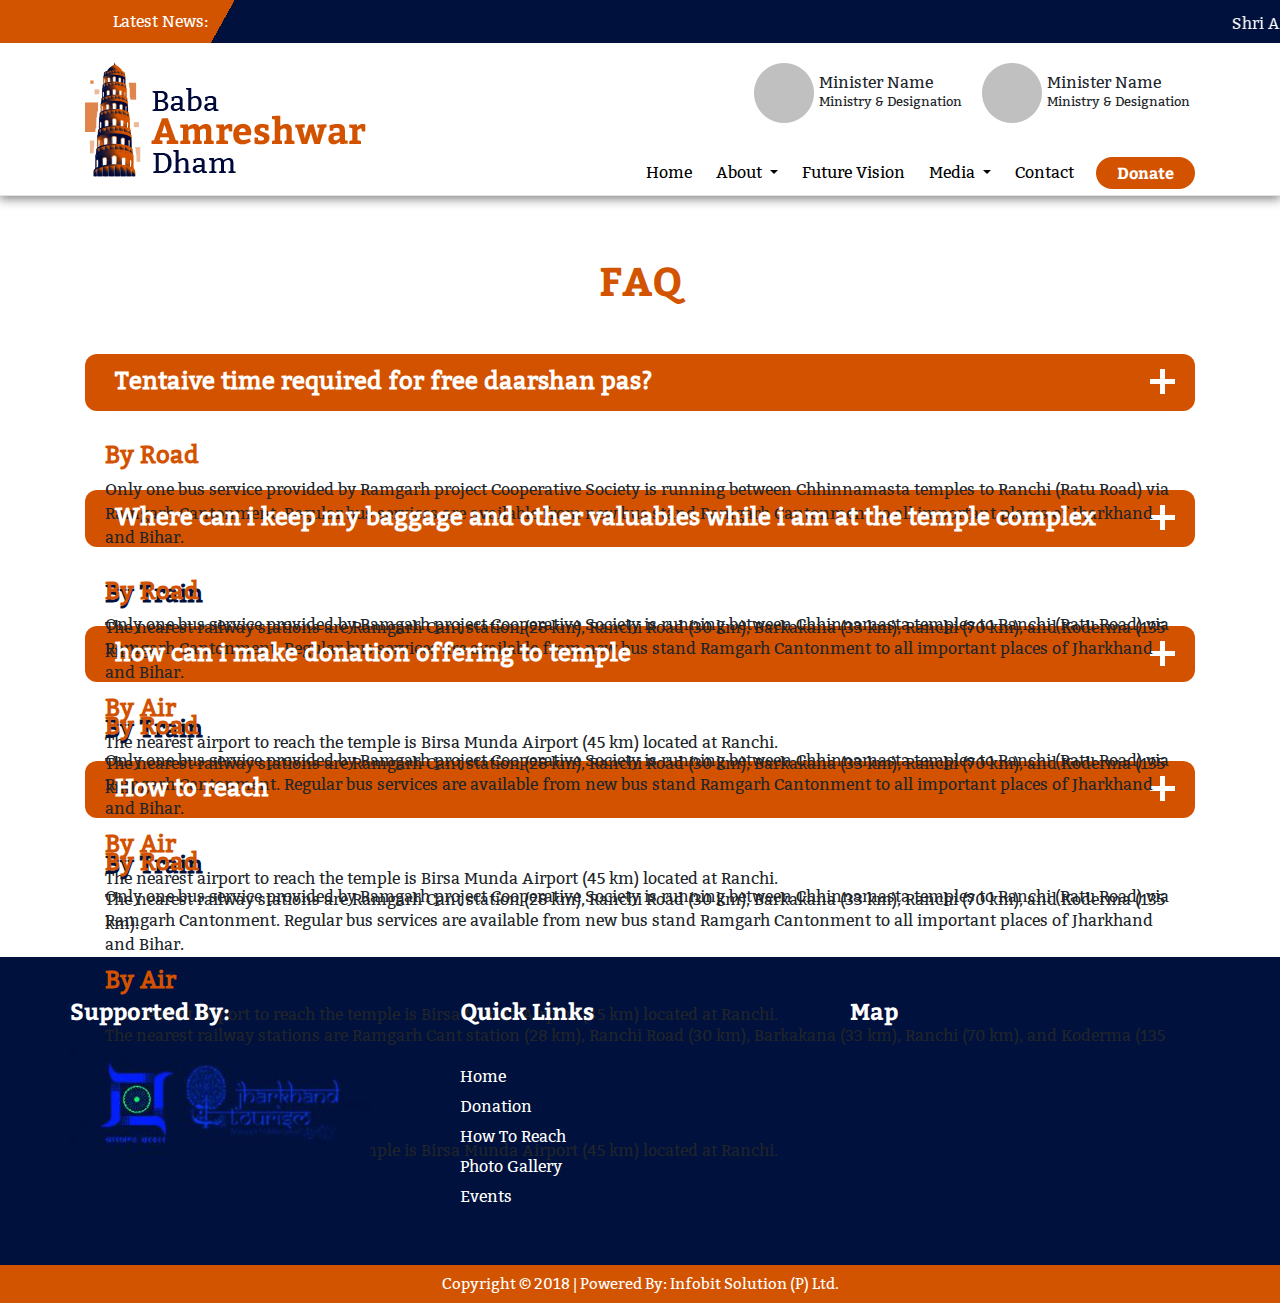
<file: faq.html>
<!DOCTYPE html>
<html>
<head>
	<title></title>
	<meta charset="UTF-8">
	<meta http-equiv="X-UA-compatible" Content="IE-edge">
	<meta name="viewport" Content="width=device-width">
	<link rel="stylesheet" href="https://stackpath.bootstrapcdn.com/bootstrap/4.2.1/css/bootstrap.min.css">
	<script src="https://ajax.googleapis.com/ajax/libs/jquery/3.3.1/jquery.min.js"></script>
	<script src="https://cdnjs.cloudflare.com/ajax/libs/popper.js/1.11.0/umd/popper.min.js" integrity="sha384-b/U6ypiBEHpOf/4+1nzFpr53nxSS+GLCkfwBdFNTxtclqqenISfwAzpKaMNFNmj4" crossorigin="anonymous"></script>
	<script src="https://stackpath.bootstrapcdn.com/bootstrap/4.2.1/js/bootstrap.min.js"></script>
	<link href="https://stackpath.bootstrapcdn.com/font-awesome/4.7.0/css/font-awesome.min.css" rel="stylesheet" integrity="sha384-wvfXpqpZZVQGK6TAh5PVlGOfQNHSoD2xbE+QkPxCAFlNEevoEH3Sl0sibVcOQVnN" crossorigin="anonymous">
	<link rel="stylesheet" type="text/css" href="style.css">

    <script>
        $(function() {
            $('.pop').on('click', function() {
                $('.imagepreview').attr('src', $(this).find('img').attr('link'));
                $('#imagemodal').modal('show');  
            });		
            $('.panel-heading').on('click', function(){
                $(this).toggleClass('active');
            });
        });
    </script>
</head>
<body>
<!--header-->
    <header class="header">
		<div class="top-bar">
			<div class="container-fluid">
				<div class="row">
					<div class="col-sm-2">
						<div class="topbar-left">
							<p>Latest News:</p>
						</div>
					</div>
					<div class="col-sm-10">
						<div class="topbar-right">
							<marquee>Shri Anirudh Bose , Chief Justice of Jharkhand visited on 28-12-18 at Maa Chinmastika Temple for worship and all.  |  Shri Anirudh Bose , Chief Justice of Jharkhand visited on 28-12-18 at Maa Chinmastika Temple for worship and all.</marquee>
						</div>
					</div>
					<!--/col-->
				</div>
			</div>
		</div>
		<div class="container">
			<div class="row">
				<div class="col-md-5 col-sm-12 col-xs-12">
					<div class="navbar-brand">
						<img src="assets/images/home-page/logo.png" alt="">
					</div>					
					<button type="button" class="navbar-toggle" data-toggle="collapse" data-target="#navbarNav">
						<span class="icon-bar"></span>
						<span class="icon-bar"></span>
						<span class="icon-bar"></span>
					</button>
				</div>
				<div class="col-md-7 col-sm-12 col-xs-12">
					<div class="top_header">
						<div class="client_single">
							<div class="client_icon">
								<img src="assets/images/home-page/client-logo.png" alt="">
							</div>
							<div class="client_name">
								<h2>Minister Name </h2>
								<h4> Ministry &amp; Designation</h4>  
							</div>
						</div>
						<div class="client_single">
							<div class="client_icon">
								<img src="assets/images/home-page/client-logo.png" alt="">
							</div>
							<div class="client_name">
								<h2>Minister Name </h2>
								<h4> Ministry &amp; Designation</h4>  
							</div>
						</div>
					</div>
					<div class="bottom-header collapse navbar-collapse pull-right" id="navbarNav">
						<ul class="nav navbar-nav">
							<li><a href="index.html">Home</a></li>
							<li class="nav-item dropdown">
								<a class="nav-link dropdown-toggle" href="#" id="navbarDropdownMenuLink" data-toggle="dropdown" aria-haspopup="true" aria-expanded="false">
									About
								</a>
								<div class="dropdown-menu" aria-labelledby="navbarDropdownMenuLink">
									<a class="dropdown-item" href="about-history.html">History</a>
									<a class="dropdown-item" href="about-managment.html">Management</a>
									<a class="dropdown-item" href="about-trust.html">Trust</a>
								</div>
							</li>
							<li><a href="future-vision.html">Future Vision </a></li>
							<li class="nav-item dropdown">
								<a class="nav-link dropdown-toggle" href="#" id="navbarDropdown" data-toggle="dropdown" aria-haspopup="true" aria-expanded="false">
									Media
								</a>
								<div class="dropdown-menu" aria-labelledby="navbarDropdown">
									<a class="dropdown-item" href="gallery.html">Photo Gallery</a>
									<a class="dropdown-item" href="videos.html">Video</a>
								</div>
							</li>
							<li><a href="contact.html">Contact</a></li>
							<li><button class="btn">Donate</button></li>
						</ul>
					</div>				
				</div>
			</div>
		</div>
	</header>
    <div class="faq">
        <div class="container">
            <h1>FAQ</h1>
            <div class="panel-group" id="careerOpening" role="tablist" aria-multiselectable="true">
                <div class="panel panel-default">
                    <div class="panel-heading" role="tab" id="headingOne">
                        <h4 class="panel-title">
                            <a data-toggle="collapse" data-parent="#careerOpening" href="#freeDarshan" aria-expanded="false" aria-controls="graphicdesigner" class="collapsed">
                                <span>Tentaive time required for free daarshan pas?</span>
                            </a>
                        </h4>
                    </div>
                    <div id="freeDarshan" class="panel-collapse collapse" role="tabpanel" aria-labelledby="headingOne" aria-expanded="false" style="height: 0px;">
                        <div class="panel-body">
                            <h4>By Road</h4>
                            <p>
                                Only one bus service provided by Ramgarh project Cooperative Society is running between Chhinnamasta 
                                temples to Ranchi (Ratu Road) via Ramgarh Cantonment. Regular bus services are available from new bus 
                                stand Ramgarh Cantonment to all important places of Jharkhand and Bihar.
                            </p>
                            <h4>By Train</h4>
                            <p>
                                The nearest railway stations are Ramgarh Cant station (28 km), Ranchi Road (30 km), Barkakana (33 km), 
                                Ranchi (70 km), and Koderma (135 km).
                            </p>
                            <h4>By Air</h4>
                            <p>
                                The nearest airport to reach the temple is Birsa Munda Airport (45 km) located at Ranchi.
                            </p>
                        </div>
                    </div>
                </div>
                <div class="panel panel-default">
                    <div class="panel-heading" role="tab" id="headingOne">
                        <h4 class="panel-title">
                            <a data-toggle="collapse" data-parent="#careerOpening" href="#security" aria-expanded="false" aria-controls="graphicdesigner" class="collapsed">
                                <span>Where can i keep my baggage and other valuables while i am at the temple complex</span>
                            </a>
                        </h4>
                    </div>
                    <div id="security" class="panel-collapse collapse" role="tabpanel" aria-labelledby="headingOne" aria-expanded="false" style="height: 0px;">
                        <div class="panel-body">
                            <h4>By Road</h4>
                            <p>
                                Only one bus service provided by Ramgarh project Cooperative Society is running between Chhinnamasta 
                                temples to Ranchi (Ratu Road) via Ramgarh Cantonment. Regular bus services are available from new bus 
                                stand Ramgarh Cantonment to all important places of Jharkhand and Bihar.
                            </p>
                            <h4>By Train</h4>
                            <p>
                                The nearest railway stations are Ramgarh Cant station (28 km), Ranchi Road (30 km), Barkakana (33 km), 
                                Ranchi (70 km), and Koderma (135 km).
                            </p>
                            <h4>By Air</h4>
                            <p>
                                The nearest airport to reach the temple is Birsa Munda Airport (45 km) located at Ranchi.
                            </p>
                        </div>
                    </div>
                </div>
                <div class="panel panel-default">
                    <div class="panel-heading" role="tab" id="headingOne">
                        <h4 class="panel-title">
                            <a data-toggle="collapse" data-parent="#careerOpening" href="#donation" aria-expanded="false" aria-controls="graphicdesigner" class="collapsed">
                                <span>how can i make donation offering to temple</span>
                            </a>
                        </h4>
                    </div>
                    <div id="donation" class="panel-collapse collapse" role="tabpanel" aria-labelledby="headingOne" aria-expanded="false" style="height: 0px;">
                        <div class="panel-body">
                            <h4>By Road</h4>
                            <p>
                                Only one bus service provided by Ramgarh project Cooperative Society is running between Chhinnamasta 
                                temples to Ranchi (Ratu Road) via Ramgarh Cantonment. Regular bus services are available from new bus 
                                stand Ramgarh Cantonment to all important places of Jharkhand and Bihar.
                            </p>
                            <h4>By Train</h4>
                            <p>
                                The nearest railway stations are Ramgarh Cant station (28 km), Ranchi Road (30 km), Barkakana (33 km), 
                                Ranchi (70 km), and Koderma (135 km).
                            </p>
                            <h4>By Air</h4>
                            <p>
                                The nearest airport to reach the temple is Birsa Munda Airport (45 km) located at Ranchi.
                            </p>
                        </div>
                    </div>
                </div>
                <div class="panel panel-default">
                    <div class="panel-heading" role="tab" id="headingOne">
                        <h4 class="panel-title">
                            <a data-toggle="collapse" data-parent="#careerOpening" href="#graphicdesigner" aria-expanded="false" aria-controls="graphicdesigner" class="collapsed">
                                <span>How to reach</span>
                            </a>
                        </h4>
                    </div>
                    <div id="graphicdesigner" class="panel-collapse collapse" role="tabpanel" aria-labelledby="headingOne" aria-expanded="false" style="height: 0px;">
                        <div class="panel-body">
                            <h4>By Road</h4>
                            <p>
                                Only one bus service provided by Ramgarh project Cooperative Society is running between Chhinnamasta 
                                temples to Ranchi (Ratu Road) via Ramgarh Cantonment. Regular bus services are available from new bus 
                                stand Ramgarh Cantonment to all important places of Jharkhand and Bihar.
                            </p>
                            <h4>By Train</h4>
                            <p>
                                The nearest railway stations are Ramgarh Cant station (28 km), Ranchi Road (30 km), Barkakana (33 km), 
                                Ranchi (70 km), and Koderma (135 km).
                            </p>
                            <h4>By Air</h4>
                            <p>
                                The nearest airport to reach the temple is Birsa Munda Airport (45 km) located at Ranchi.
                            </p>
                        </div>
                    </div>
                </div>
            </div>
        </div>
    </div>
    <div class="footer">
        <div class="container">
            <div class="row">
                <div class="col-md-4 col-sm-12 col-xs-12">
                    <h3>Supported By:</h3>
                    <img src="assets/images/home-page/footer-logo.jpg" alt="">
                </div>
                <div class="col-md-4 col-sm-12 col-xs-12">
                    <h3 class="heading">Quick Links</h3>
                    <ul class="quick_link">
                        <li><a href="index.html">Home </a></li>
                        <li><a href="#">Donation</a></li>
                        <li><a href="#">How To Reach</a></li>
                        <li><li><a href="gallery.html">Photo Gallery</a></li>
</li>
                        <li><a href="#">Events</a></li>
                    </ul>
                </div>
                <div class="col-md-4 col-sm-12 col-xs-12">						
                    <h3 class="heading">Map</h3>
                    <div class="map">
                        <iframe src="https://www.google.com/maps/embed?pb=!1m18!1m12!1m3!1d30703620.672472216!2d64.4139098985941!3d20.050418843029934!2m3!1f0!2f0!3f0!3m2!1i1024!2i768!4f13.1!3m3!1m2!1s0x30635ff06b92b791%3A0xd78c4fa1854213a6!2sIndia!5e0!3m2!1sen!2s!4v1548756226599" width="100%" height="200" frameborder="0" style="border:0" allowfullscreen=""></iframe>
                    </div>
                </div>
            </div>
        </div>
    </div>
    <div class="copy-right">
        <p>Copyright © 2018 | Powered By: Infobit Solution (P) Ltd.</p>
    </div>
</body>
</file>
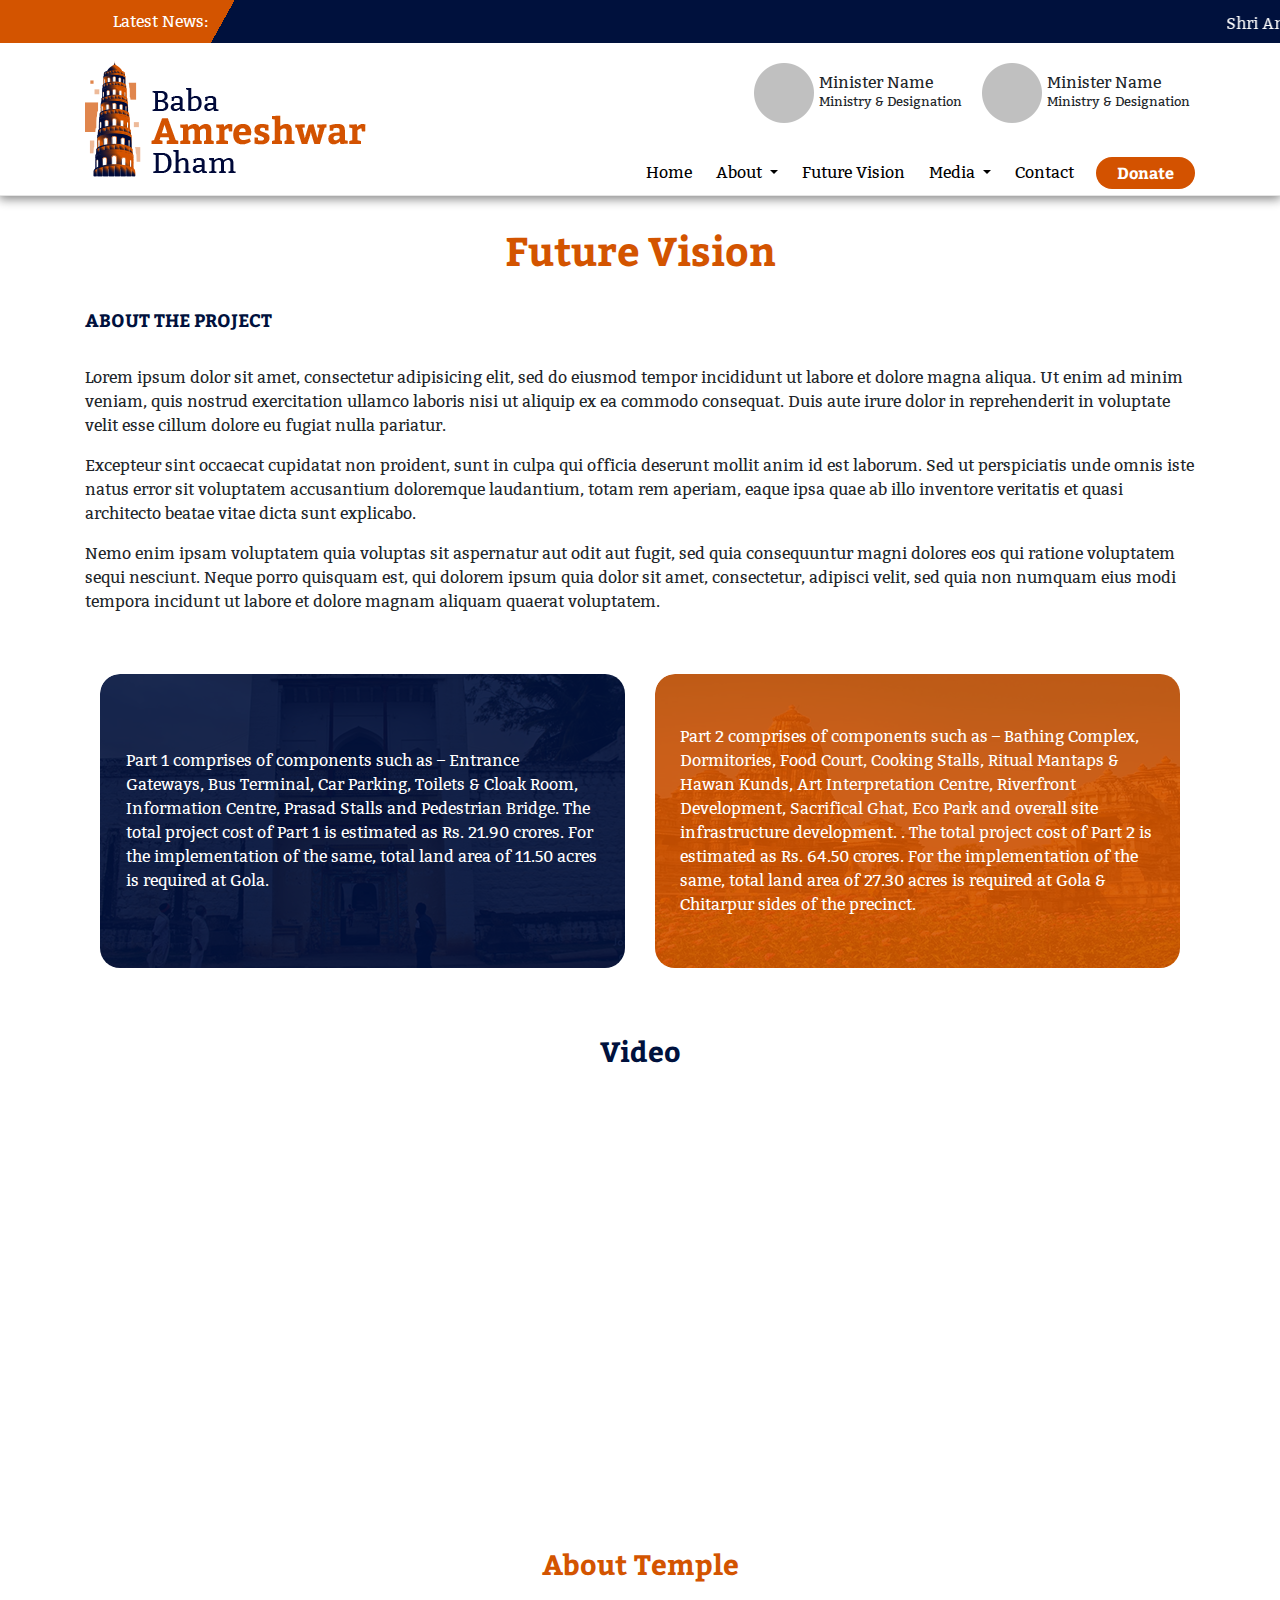
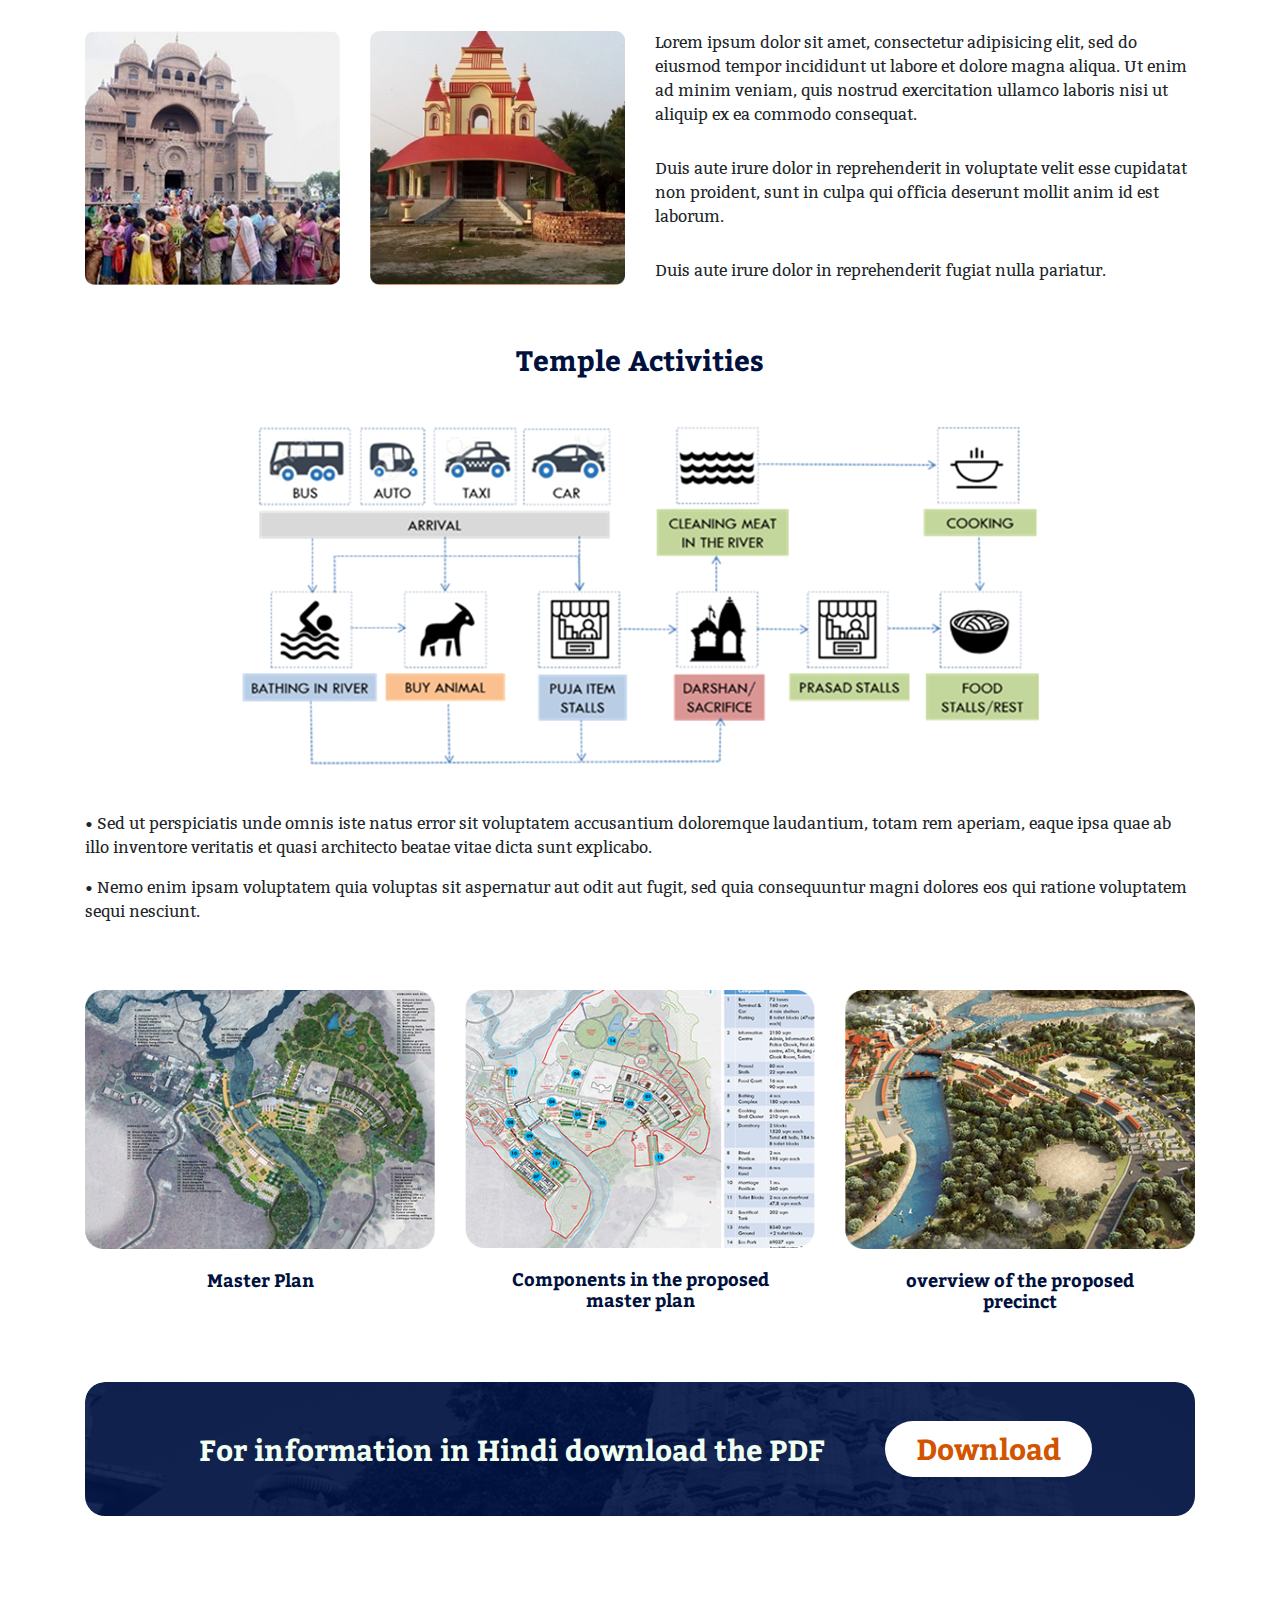
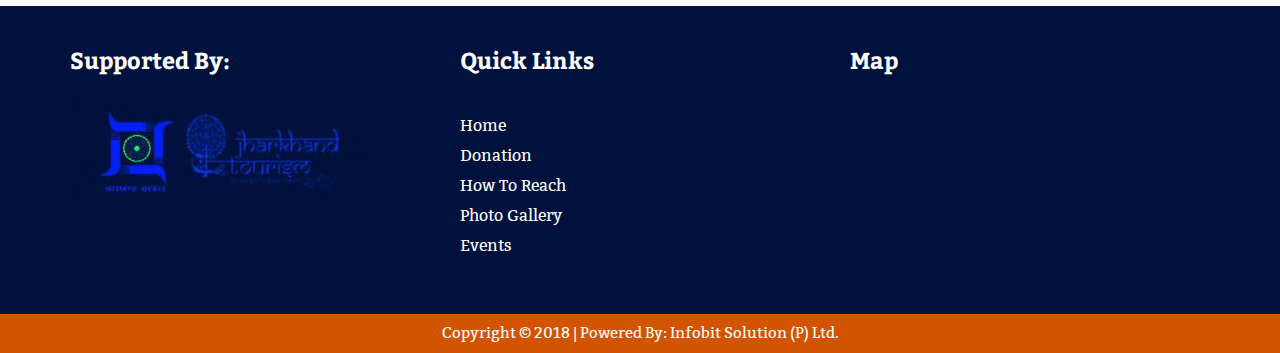
<file: future-vision.html>
<!DOCTYPE html>
<html>
<head>
	<title></title>
	<meta charset="UTF-8">
	<meta http-equiv="X-UA-compatible" Content="IE-edge">
	<meta name="viewport" Content="width=device-width">
	<link rel="stylesheet" href="https://stackpath.bootstrapcdn.com/bootstrap/4.2.1/css/bootstrap.min.css">
	<script src="https://ajax.googleapis.com/ajax/libs/jquery/3.3.1/jquery.min.js"></script>
	<script src="https://cdnjs.cloudflare.com/ajax/libs/popper.js/1.11.0/umd/popper.min.js" integrity="sha384-b/U6ypiBEHpOf/4+1nzFpr53nxSS+GLCkfwBdFNTxtclqqenISfwAzpKaMNFNmj4" crossorigin="anonymous"></script>
	<script src="https://stackpath.bootstrapcdn.com/bootstrap/4.2.1/js/bootstrap.min.js"></script>
	<link href="https://stackpath.bootstrapcdn.com/font-awesome/4.7.0/css/font-awesome.min.css" rel="stylesheet" integrity="sha384-wvfXpqpZZVQGK6TAh5PVlGOfQNHSoD2xbE+QkPxCAFlNEevoEH3Sl0sibVcOQVnN" crossorigin="anonymous">
	<link rel="stylesheet" type="text/css" href="style.css">
</head>
<body>
    <header class="header">
		<div class="top-bar">
			<div class="container-fluid">
				<div class="row">
					<div class="col-sm-2">
						<div class="topbar-left">
							<p>Latest News:</p>
						</div>
					</div>
					<div class="col-sm-10">
						<div class="topbar-right">
							<marquee>Shri Anirudh Bose , Chief Justice of Jharkhand visited on 28-12-18 at Maa Chinmastika Temple for worship and all.  |  Shri Anirudh Bose , Chief Justice of Jharkhand visited on 28-12-18 at Maa Chinmastika Temple for worship and all.</marquee>
						</div>
					</div>
					<!--/col-->
				</div>
			</div>
		</div>
		<div class="container">
			<div class="row">
				<div class="col-md-5 col-sm-12 col-xs-12">
					<div class="navbar-brand">
						<img src="assets/images/home-page/logo.png" alt="">
					</div>					
					<button type="button" class="navbar-toggle" data-toggle="collapse" data-target="#navbarNav">
						<span class="icon-bar"></span>
						<span class="icon-bar"></span>
						<span class="icon-bar"></span>
					</button>
				</div>
				<div class="col-md-7 col-sm-12 col-xs-12">
					<div class="top_header">
						<div class="client_single">
							<div class="client_icon">
								<img src="assets/images/home-page/client-logo.png" alt="">
							</div>
							<div class="client_name">
								<h2>Minister Name </h2>
								<h4> Ministry &amp; Designation</h4>  
							</div>
						</div>
						<div class="client_single">
							<div class="client_icon">
								<img src="assets/images/home-page/client-logo.png" alt="">
							</div>
							<div class="client_name">
								<h2>Minister Name </h2>
								<h4> Ministry &amp; Designation</h4>  
							</div>
						</div>
					</div>
					<div class="bottom-header collapse navbar-collapse pull-right" id="navbarNav">
						<ul class="nav navbar-nav">
							<li><a href="index.html">Home</a></li>
							<li class="nav-item dropdown">
								<a class="nav-link dropdown-toggle" href="#" id="navbarDropdownMenuLink" data-toggle="dropdown" aria-haspopup="true" aria-expanded="false">
									About
								</a>
								<div class="dropdown-menu" aria-labelledby="navbarDropdownMenuLink">
									<a class="dropdown-item" href="about-history.html">History</a>
									<a class="dropdown-item" href="about-managment.html">Management</a>
									<a class="dropdown-item" href="about-trust.html">Trust</a>
								</div>
							</li>
							<li><a href="future-vision.html">Future Vision </a></li>
							<li class="nav-item dropdown">
								<a class="nav-link dropdown-toggle" href="#" id="navbarDropdown" data-toggle="dropdown" aria-haspopup="true" aria-expanded="false">
									Media
								</a>
								<div class="dropdown-menu" aria-labelledby="navbarDropdown">
									<a class="dropdown-item" href="gallery.html">Photo Gallery</a>
									<a class="dropdown-item" href="videos.html">Video</a>
								</div>
							</li>
							<li><a href="contact.html">Contact</a></li>
							<li><button class="btn">Donate</button></li>
						</ul>
					</div>				
				</div>
			</div>
		</div>
	</header>
    <div class="future-vision">
        <div class="container">
            <h1>Future Vision</h1>
            <div class="project">
                <h5>ABOUT THE PROJECT</h5>
                <p>
                    Lorem ipsum dolor sit amet, consectetur adipisicing elit, sed do eiusmod tempor incididunt ut labore et 
                    dolore magna aliqua. Ut enim ad minim veniam, quis nostrud exercitation ullamco laboris nisi ut aliquip ex 
                    ea commodo consequat. Duis aute irure dolor in reprehenderit in voluptate velit esse cillum dolore eu fugiat 
                    nulla pariatur. 
                </p>
                <p>
                    Excepteur sint occaecat cupidatat non proident, sunt in culpa qui officia deserunt mollit anim id est laborum. 
                    Sed ut perspiciatis unde omnis iste natus error sit voluptatem accusantium doloremque laudantium, totam rem 
                    aperiam, eaque ipsa quae ab illo inventore veritatis et quasi architecto beatae vitae dicta sunt explicabo. 
                </p>
                <p>
                    Nemo enim ipsam voluptatem quia voluptas sit aspernatur aut odit aut fugit, sed quia consequuntur magni 
                    dolores eos qui ratione voluptatem sequi nesciunt. Neque porro quisquam est, qui dolorem ipsum quia dolor 
                    sit amet, consectetur, adipisci velit, sed quia non numquam eius modi tempora incidunt ut labore et dolore 
                    magnam aliquam quaerat voluptatem.
                </p>
            </div>
            <div class="row vision">
                <div class="col-md-6 col-sm-12 col-xs-12">
                    <div class="left">
                        <p>
                            Part 1 comprises of components such as – Entrance Gateways, Bus Terminal, Car Parking, Toilets & Cloak Room, 
                            Information Centre, Prasad Stalls and Pedestrian Bridge. The total project cost of Part 1 is estimated as 
                            Rs. 21.90 crores. For the implementation of the same, total land area of 11.50 acres is required at Gola.
                        </p>
                    </div>
                </div>
                <div class="col-md-6 col-sm-12 col-xs-12">
                    <div class="right">
                        <p>
                            Part 2 comprises of components such as – Bathing Complex, Dormitories, Food Court, Cooking Stalls, Ritual 
                            Mantaps & Hawan Kunds, Art Interpretation Centre, Riverfront Development, Sacrifical Ghat, Eco Park and 
                            overall site infrastructure development. . The total project cost of Part 2 is estimated as Rs. 64.50 crores. 
                            For the implementation of the same, total land area of 27.30 acres is required at Gola & Chitarpur sides of 
                            the precinct.
                        </p>
                    </div>
                </div>
            </div>
            <div class="row">
                <div class="col-md-12 col-sm-12 col-xs-12">
                    <div class="video">
                        <h3>Video</h3>
                        <div class="link">
                            <iframe src="https://www.youtube.com/embed/tvBs8UeIi2w" frameborder="0"></iframe>
                        </div>
                    </div>
                </div>
            </div>
            <div class="temple">
                <h3 class="yellow">About Temple</h3>
                <div class="row">
                    <div class="col-md-3 col-sm-12 col-xs-12">
                        <img src="assets/images/future-vision/mandir1.png" alt="">
                    </div>
                    <div class="col-md-3 col-sm-12 col-xs-12">
                        <img src="assets/images/future-vision/mandir2.png" alt="">
                    </div>
                    <div class="col-md-6 col-xs-12 col-sm-12">
                        <p>
                            Lorem ipsum dolor sit amet, consectetur adipisicing elit, sed do eiusmod tempor incididunt ut labore 
                            et dolore magna aliqua. Ut enim ad minim veniam, quis nostrud exercitation ullamco laboris nisi ut 
                            aliquip ex ea commodo consequat. 
                        </p>
                        <p>
                            Duis aute irure dolor in reprehenderit in voluptate velit esse cupidatat non proident, sunt in culpa qui 
                            officia deserunt mollit anim id est laborum. 
                        </p>
                        <p>Duis aute irure dolor in reprehenderit fugiat nulla pariatur. </p>
                    </div>
                </div>
            </div>
            <div class="activities">
                <h3>Temple Activities</h3>
                <div class="row">
                    <div class="col-md-12 col-sm-12 col-xs-12">
                        <div class="img">
                            <img src="assets/images/future-vision/activity.png" alt="">
                        </div>
                        <p>
                            • Sed ut perspiciatis unde omnis iste natus error sit voluptatem accusantium doloremque laudantium, 
                            totam rem aperiam, eaque ipsa quae ab illo inventore veritatis et quasi architecto beatae vitae 
                            dicta sunt explicabo. 
                        </p>
                        <p>
                            • Nemo enim ipsam voluptatem quia voluptas sit aspernatur aut odit aut fugit, sed quia consequuntur 
                            magni dolores eos qui ratione voluptatem sequi nesciunt.
                        </p>
                    </div>
                </div>
            </div>
            <div class="location">
                <div class="row">
                    <div class="col-md-4 col-sm-12 col-xs-12">
                        <div class="geo">
                            <img src="assets/images/future-vision/loc1.png" alt="">
                            <h5>Master Plan</h5>
                        </div>
                    </div>
                    <div class="col-md-4 col-sm-12 col-xs-12">
                        <div class="geo">
                            <img src="assets/images/future-vision/loc2.png" alt="">
                            <h5>Components in the proposed master plan</h5>
                        </div>
                    </div>
                    <div class="col-md-4 col-sm-12 col-xs-12">
                        <div class="geo">
                            <img src="assets/images/future-vision/loc3.png" alt="">
                            <h5>overview of the proposed precinct</h5>
                        </div>
                    </div>
                </div>
            </div>
            <div class="download">
                <h2>For information in Hindi download the PDF</h2>
                <div class="btun">
                    <button class="btn">Download</button>
                </div>
            </div>
        </div>
    </div>
    <div class="footer">
            <div class="container">
                <div class="row">
                    <div class="col-md-4 col-sm-12 col-xs-12">
                        <h3>Supported By:</h3>
                        <img src="assets/images/home-page/footer-logo.jpg" alt="">
                    </div>
                    <div class="col-md-4 col-sm-12 col-xs-12">
                        <h3 class="heading">Quick Links</h3>
                        <ul class="quick_link">
                            <li><a href="index.html">Home </a></li>
                            <li><a href="#">Donation</a></li>
                            <li><a href="#">How To Reach</a></li>
                            <li><li><a href="gallery.html">Photo Gallery</a></li>
</li>
                            <li><a href="#">Events</a></li>
                        </ul>
                    </div>
                    <div class="col-md-4 col-sm-12 col-xs-12">						
                        <h3 class="heading">Map</h3>
                        <div class="map">
                            <iframe src="https://www.google.com/maps/embed?pb=!1m18!1m12!1m3!1d30703620.672472216!2d64.4139098985941!3d20.050418843029934!2m3!1f0!2f0!3f0!3m2!1i1024!2i768!4f13.1!3m3!1m2!1s0x30635ff06b92b791%3A0xd78c4fa1854213a6!2sIndia!5e0!3m2!1sen!2s!4v1548756226599" width="100%" height="200" frameborder="0" style="border:0" allowfullscreen=""></iframe>
                        </div>
                    </div>
                </div>
            </div>
            <div class="copy-right">
                <p>Copyright © 2018 | Powered By: Infobit Solution (P) Ltd.</p>
            </div>
        </div>
</body>
</file>
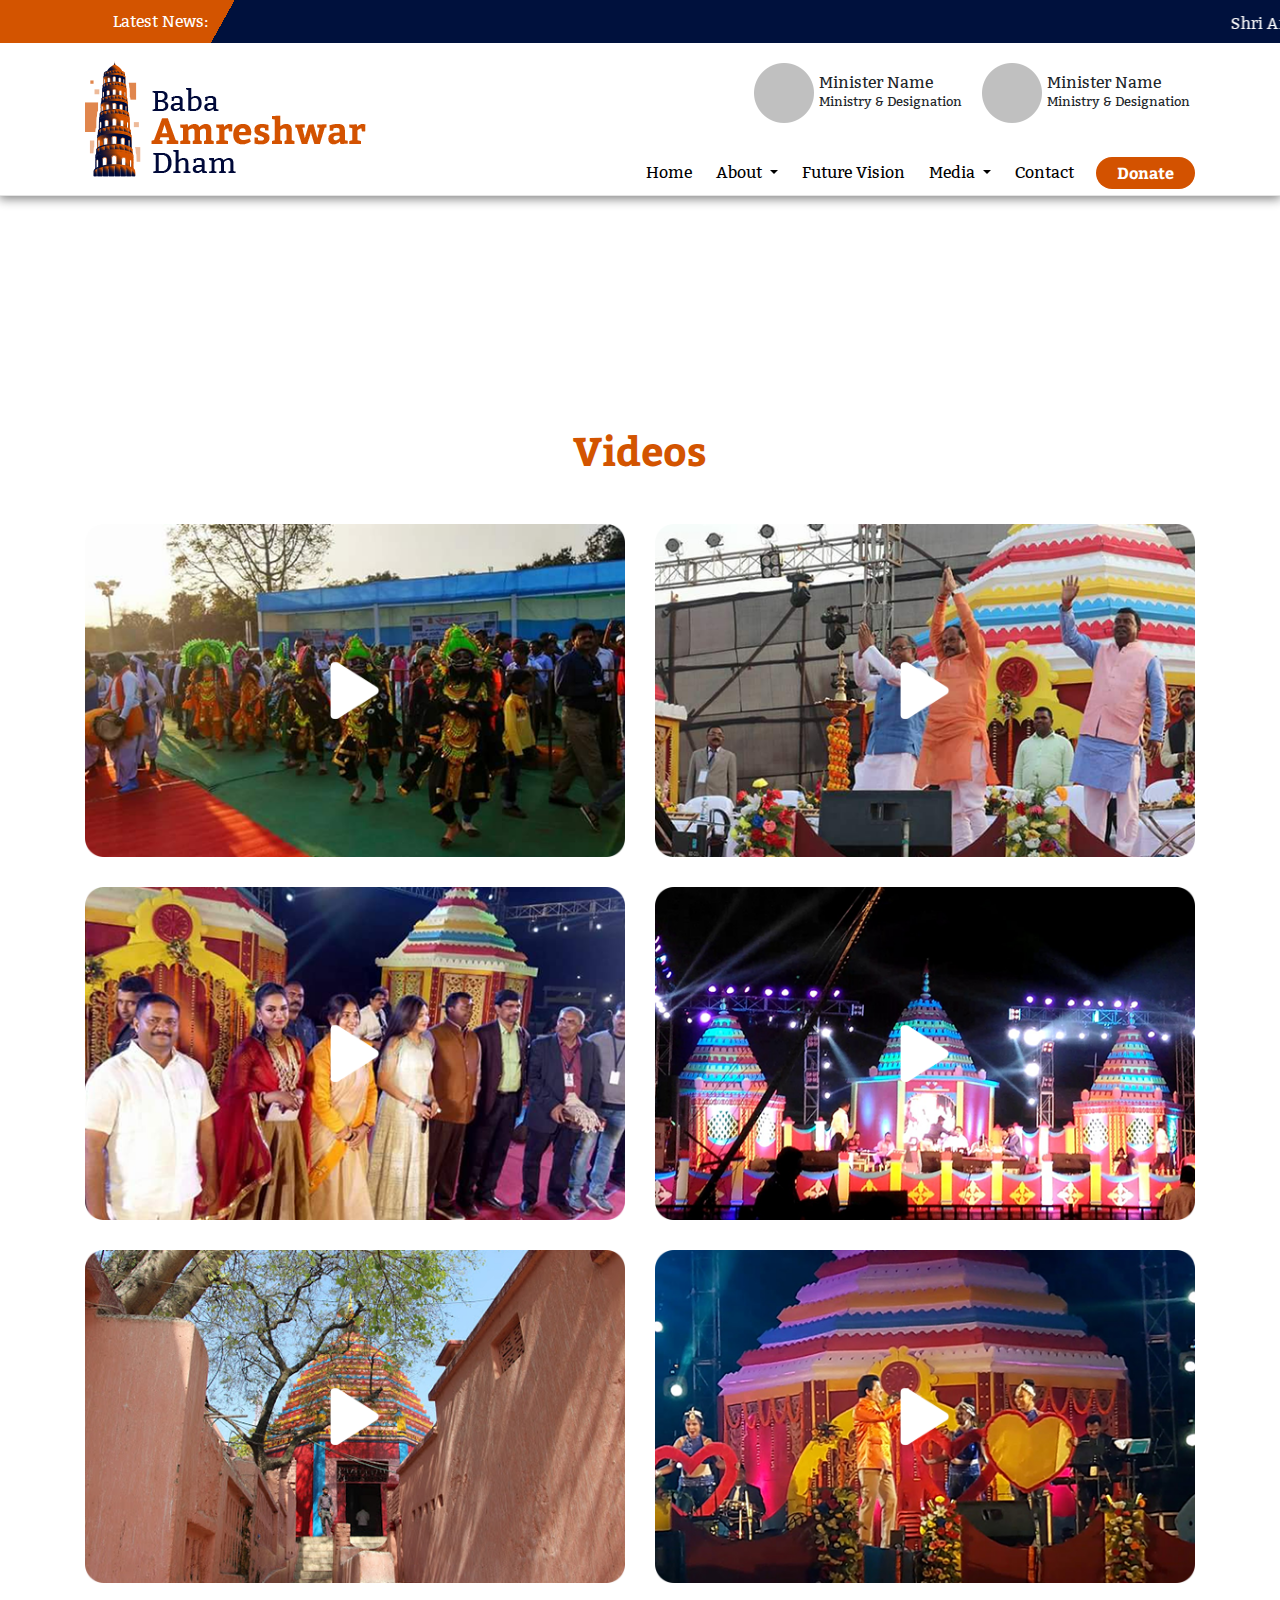
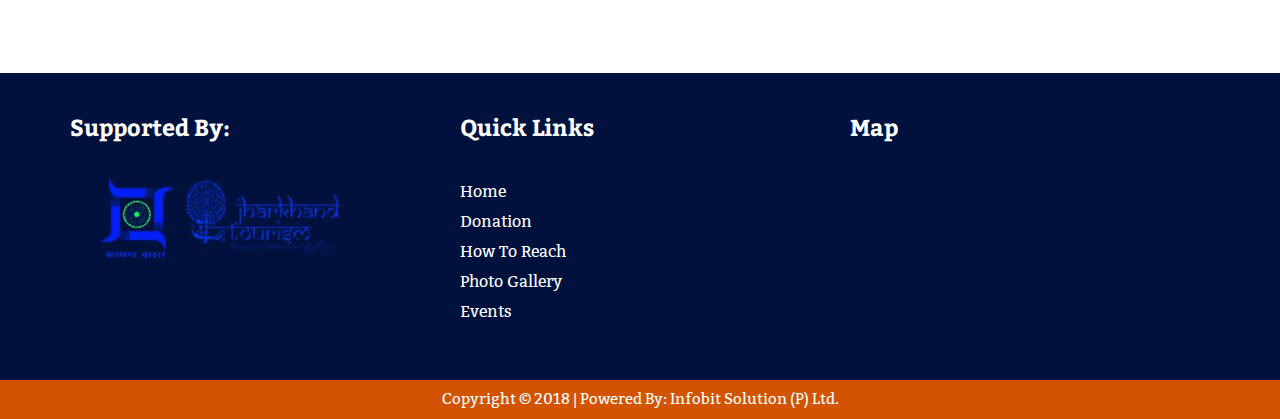
<file: videos.html>
<!DOCTYPE html>
<html>
<head>
	<title></title>
	<meta charset="UTF-8">
	<meta http-equiv="X-UA-compatible" Content="IE-edge">
	<meta name="viewport" Content="width=device-width">
	<link rel="stylesheet" href="https://stackpath.bootstrapcdn.com/bootstrap/4.2.1/css/bootstrap.min.css">
	<script src="https://cdnjs.cloudflare.com/ajax/libs/popper.js/1.11.0/umd/popper.min.js" integrity="sha384-b/U6ypiBEHpOf/4+1nzFpr53nxSS+GLCkfwBdFNTxtclqqenISfwAzpKaMNFNmj4" crossorigin="anonymous"></script>
	<script src="https://ajax.googleapis.com/ajax/libs/jquery/3.3.1/jquery.min.js"></script>
	<script src="https://stackpath.bootstrapcdn.com/bootstrap/4.2.1/js/bootstrap.min.js"></script>
	<link href="https://stackpath.bootstrapcdn.com/font-awesome/4.7.0/css/font-awesome.min.css" rel="stylesheet" integrity="sha384-wvfXpqpZZVQGK6TAh5PVlGOfQNHSoD2xbE+QkPxCAFlNEevoEH3Sl0sibVcOQVnN" crossorigin="anonymous">
	<link rel="stylesheet" type="text/css" href="style.css">

    <script>
        $(function() {
            $('.pop').on('click', function() {
                $('.imagepreview').attr('src', $(this).find('img').attr('link'));
                $('#imagemodal').modal('show');  
            });		
        });
    </script>
</head>
<body>
<!--header-->
	<header class="header">
		<div class="top-bar">
			<div class="container-fluid">
				<div class="row">
					<div class="col-sm-2">
						<div class="topbar-left">
							<p>Latest News:</p>
						</div>
					</div>
					<div class="col-sm-10">
						<div class="topbar-right">
							<marquee>Shri Anirudh Bose , Chief Justice of Jharkhand visited on 28-12-18 at Maa Chinmastika Temple for worship and all.  |  Shri Anirudh Bose , Chief Justice of Jharkhand visited on 28-12-18 at Maa Chinmastika Temple for worship and all.</marquee>
						</div>
					</div>
					<!--/col-->
				</div>
			</div>
		</div>
		<div class="container">
			<div class="row">
				<div class="col-md-5 col-sm-12 col-xs-12">
					<div class="navbar-brand">
						<img src="assets/images/home-page/logo.png" alt="">
					</div>					
					<button type="button" class="navbar-toggle" data-toggle="collapse" data-target="#navbarNav">
						<span class="icon-bar"></span>
						<span class="icon-bar"></span>
						<span class="icon-bar"></span>
					</button>
				</div>
				<div class="col-md-7 col-sm-12 col-xs-12">
					<div class="top_header">
						<div class="client_single">
							<div class="client_icon">
								<img src="assets/images/home-page/client-logo.png" alt="">
							</div>
							<div class="client_name">
								<h2>Minister Name </h2>
								<h4> Ministry &amp; Designation</h4>  
							</div>
						</div>
						<div class="client_single">
							<div class="client_icon">
								<img src="assets/images/home-page/client-logo.png" alt="">
							</div>
							<div class="client_name">
								<h2>Minister Name </h2>
								<h4> Ministry &amp; Designation</h4>  
							</div>
						</div>
					</div>
					<div class="bottom-header collapse navbar-collapse pull-right" id="navbarNav">
						<ul class="nav navbar-nav">
							<li><a href="index.html">Home</a></li>
							<li class="nav-item dropdown">
								<a class="nav-link dropdown-toggle" href="#" id="navbarDropdownMenuLink" data-toggle="dropdown" aria-haspopup="true" aria-expanded="false">
									About
								</a>
								<div class="dropdown-menu" aria-labelledby="navbarDropdownMenuLink">
									<a class="dropdown-item" href="about-history.html">History</a>
									<a class="dropdown-item" href="about-managment.html">Management</a>
									<a class="dropdown-item" href="about-trust.html">Trust</a>
								</div>
							</li>
							<li><a href="future-vision.html">Future Vision </a></li>
							<li class="nav-item dropdown">
								<a class="nav-link dropdown-toggle" href="#" id="navbarDropdown" data-toggle="dropdown" aria-haspopup="true" aria-expanded="false">
									Media
								</a>
								<div class="dropdown-menu" aria-labelledby="navbarDropdown">
									<a class="dropdown-item" href="gallery.html">Photo Gallery</a>
									<a class="dropdown-item" href="videos.html">Video</a>
								</div>
							</li>
							<li><a href="contact.html">Contact</a></li>
							<li><button class="btn">Donate</button></li>
						</ul>
					</div>				
				</div>
			</div>
		</div>
	</header>
    <div class="video-gallery">
        <div class="modal fade" id="imagemodal" tabindex="-1" role="dialog" aria-labelledby="myModalLabel" aria-hidden="true">
            <div class="modal-dialog">
                <div class="modal-content">              
                <div class="modal-body">
                    <button type="button" class="close" data-dismiss="modal"><span aria-hidden="true">&times;</span><span class="sr-only">Close</span></button>
                    <iframe class="imagepreview" src=""></iframe>
                </div>
                </div>
            </div>
        </div>
        <div class="container">
            <h1>Videos</h1>
            <div class="row">
                <div class="col-md-6 col-sm-12 col-xs-12">
                    <div class="pop">
                        <img src="assets/images/video-gallery/video1.png" 
                            link="https://www.youtube.com/embed/KmErtNSs5ak" alt="">
                    </div>
                </div>
                <div class="col-md-6 col-sm-12 col-xs-12">
                    <div class="pop">
                        <img src="assets/images/video-gallery/video2.png" link="https://www.youtube.com/embed/KmErtNSs5ak" alt="">
                    </div>
                </div>
                <div class="col-md-6 col-sm-12 col-xs-12">
                    <div class="pop">
                        <img src="assets/images/video-gallery/video3.png" link="https://www.youtube.com/embed/KmErtNSs5ak" alt="">
                    </div>
                </div>
                <div class="col-md-6 col-sm-12 col-xs-12">
                    <div class="pop">
                        <img src="assets/images/video-gallery/video4.png" link="https://www.youtube.com/embed/KmErtNSs5ak" alt="">
                    </div>
                </div>
                <div class="col-md-6 col-sm-12 col-xs-12">
                    <div class="pop">
                        <img src="assets/images/video-gallery/video5.png" link="https://www.youtube.com/embed/KmErtNSs5ak" alt="">
                    </div>
                </div>
                <div class="col-md-6 col-sm-12 col-xs-12">
                    <div class="pop">
                        <img src="assets/images/video-gallery/video6.png" link="https://www.youtube.com/embed/KmErtNSs5ak" alt="">
                    </div>
                </div>
            </div>
        </div>
    </div>
    <div class="footer">
			<div class="container">
				<div class="row">
					<div class="col-md-4 col-sm-12 col-xs-12">
						<h3>Supported By:</h3>
						<img src="assets/images/home-page/footer-logo.jpg" alt="">
					</div>
					<div class="col-md-4 col-sm-12 col-xs-12">
						<h3 class="heading">Quick Links</h3>
						<ul class="quick_link">
							<li><a href="index.html">Home </a></li>
							<li><a href="#">Donation</a></li>
							<li><a href="#">How To Reach</a></li>
							<li><li><a href="gallery.html">Photo Gallery</a></li>
</li>
							<li><a href="#">Events</a></li>
						</ul>
					</div>
					<div class="col-md-4 col-sm-12 col-xs-12">						
						<h3 class="heading">Map</h3>
						<div class="map">
							<iframe src="https://www.google.com/maps/embed?pb=!1m18!1m12!1m3!1d30703620.672472216!2d64.4139098985941!3d20.050418843029934!2m3!1f0!2f0!3f0!3m2!1i1024!2i768!4f13.1!3m3!1m2!1s0x30635ff06b92b791%3A0xd78c4fa1854213a6!2sIndia!5e0!3m2!1sen!2s!4v1548756226599" width="100%" height="200" frameborder="0" style="border:0" allowfullscreen=""></iframe>
						</div>
					</div>
				</div>
			</div>
		</div>
		<div class="copy-right">
			<p>Copyright © 2018 | Powered By: Infobit Solution (P) Ltd.</p>
		</div>
</body>
</file>
<file: style.css>
@font-face {
  font-family : 'Bitter-Bold';
  src: url("assets/fonts/Bitter-Bold.ttf");
}

@font-face {
  font-family : 'Bitter-Italic';
  src: url("assets/fonts/Bitter-Italic.ttf");
}

@font-face {
  font-family : 'Bitter-Regular';
  src: url("assets/fonts/Bitter-Regular.ttf");
}
p , h2, h4, h1{
font-family: bitter-regular;
}
h3 {
  font-family: bitter-bold;
}
.header {
  border-bottom: 1px solid #e5e5e5;
  -webkit-box-shadow: 0 2px 10px 1px #848484;
  -moz-box-shadow: 0 2px 10px 1px #848484;
  -o-box-shadow: 0 2px 10px 1px #848484;
  box-shadow: 0 2px 10px 1px #848484;
}
.header .top-bar {
  background: linear-gradient(-61deg, #00113d 82%, #d35400 80%);
  color: white;
}
.header .top-bar .topbar-left p {
  text-align: right;
  padding: 10px 0 6px 0;
  margin: 0 -10px 0 0;
}
.header .top-bar .topbar-right marquee {
  padding: 12px 0 0 0;
  font-family: bitter-regular;
  margin: 0 -15px 0 -4px;
}
.header .navbar-brand {
  padding: 18px 0;
}
.header .top_header {
  display: inline-flex;
  float: right;
}
.header .top_header .client_single {
  display: -webkit-flex;
  display: -moz-flex;
  display: -ms-flex;
  display: -o-flex;
  display: flex;
  margin-left: 15px;
}
.header .top_header .client_icon {
  width: 35%;
  display: inline-block;
  color: #fff;
  padding: 20px 0 10px 0;
  text-align: center;
  border-radius: 10px;
  font-size: 12px;
}
.header .top_header .client_name {
  width: 100%;
  max-width: 80%;
  float: right;
  padding: 20px 5px;
}
.header .top_header .client_name h2 {
  font-size: 16px;
  margin: 8px 0 0 0;
  line-height: 24px;
}
.header .top_header .client_name h4 {
  font-size: 13px;
  line-height: 1;
}
.header .container .row .bottom-header {
  margin-top: 25px;
}
.navbar-nav {
  display: -ms-flexbox;
  display: flex;
  -ms-flex-direction: row;
  flex-direction: row;
  margin-bottom: 0;
  list-style: none;
}
.header .bottom-header .nav {
  float: right;
}
.header .bottom-header .nav ul {
  margin: 0;
  padding: 0;
  float: left;
  padding-left: 30px;
}
.header .bottom-header .nav ul li{
    padding: 3px 20px;
}
.header .bottom-header ul li a {
  padding: 0 12px;
  color: black;
  font-family: bitter-regular;
}
.header .bottom-header ul li a:focus {
  color: #d35400;
}
.header .bottom-header ul li a:hover {
  text-decoration: none;
}
.header .bottom-header ul li .btn{
  background: #d35200;
  color: white;
  padding: 3px 20px;
  margin-left: 10px;
  font-family: bitter-bold;
  margin-top: -4px;
  border-radius: 20px;
}
.header .navbar-toggle {
  position: relative; 
  float: right;
  padding: 6px 13px;
  margin-top: 30px;
  background-color: white;
  border: 1px solid #d45504;
  border-radius: 4px;
  display: none;
}
.icon-bar {
  display: block;
  width: 28px;
  background: #da6f2c;
  height: 4px;
  margin: 5px 0;
}
.collapse:not(.show) {
  display: inline-flex;
}
.home-banner {
  /* margin-top: 194px; */
  background: url(assets/images/home-page/home-banner.png) no-repeat;
  width: 100%;
  background-size: cover;
  height: 670px;
  width: 100%;
  display: -ms-flexbox;
  display: flex;
  -ms-flex-align: center;
  align-items: center;
  background-size: cover;
  -ms-flex-pack: center;
  justify-content: center;
}
.home-banner .banner-text {
  width: 40%;
  margin: 0 auto;
  background: #00000094;
}
.home-banner .banner-text h1 {
  color: white;
  text-align: center;
}
.home-banner .banner-text h1 span {
  font-family: bitter-bold;
}
.home {
  margin-top: -11px;
}
.home .darsan {
  background: #d35400;
  color: white;
  font-size: 20px;
  margin: -70px 0 0 0;
  font-weight: 600;
  z-index: -31;
  position: absolute;
  width: 92.2%;
}
.home .darsan p {
  margin: 110px 0 10px 20px;
}
.home .darsan-timing {
  background: url('assets/images/home-page/darsan-timing.png') no-repeat;
  margin: 80px 0 0 0;
  background-size: cover;
  background-position: bottom;
}
.home .darsan-timing .darsan_time,.home .darsan-timing .darsan_aarti {
  color: #fff;
  padding: 27px 30px 30px
}
.home .darsan-timing .time {
  float: right;
}
.home .darsan_content {
  margin: 30px 0 0 30px;
}
.home .darsan_content p {
  margin-bottom: 0;
}
.home .darsan_content h2 {
  padding: 5px 0 10px 0;
  color: #ce5200;
  font-weight: 700;  
  width: 222px;
  border-bottom: 3px solid #e2e2e2;
  font-size: 36px;
}
.home .darsan_content p:nth-of-type(2){
  font-size: 18px;
  margin-top: 20px;
  margin-bottom: 25px;
  text-align: justify;
}
.home .darsan_content .btn {
  background: #d35400;
  color: white;
  font-size: 18px;
  padding: 2px 23px;
  border-radius: 17px;
}
.home .significance {
  padding: 65px 0 30px 0;
}
.home .significance h3 {
  padding: 5px 0 10px 0;
  color: #ce5200;
  font-weight: 700;
  width: 220px;
  border-bottom: 3px solid #e2e2e2;
  font-size: 36px;
  margin: 0 auto;    
  text-transform: uppercase;
  width: 262px;
}
.home .photo_gallery h3 {
  padding: 5px 0 10px 0;
  color: #ce5200;
  font-weight: 700;
  border-bottom: 3px solid #e2e2e2;
  font-size: 36px;
  width: 300px;
  margin: 0 auto;    
  text-transform: uppercase;
}
.home .photo_gallery {
  margin-bottom: 20px;
}
.home .image_section {
  margin-top: 60px;
  margin-bottom: 30px;

}
.home .image_section .image img {
  width: 100%;
  box-shadow: 3px 5px 15px 1px #00000033;
  border-radius: 20px;
  height: 200px;
  object-fit: cover;
  margin: 14px 0;
  cursor: pointer;
}
.home .image_section .image .middle {
    top: 13px;
    width: 90%;
    height: 88%;
    display: flex;
    position: absolute;
    opacity: 0;
    border-radius: 20px;
    align-items: center;
    flex-direction: column;
    justify-content: center;
    background: #d35400;
    transition: 0.3s all ease;
}
.home .image_section .image .middle :hover {
  opacity: 0.8;
  transition: 0.4s cubic-bezier(0.075, 0.82, 0.165, 1);
} 
.home .photo_gallery .btn {
  background: #d35400;
  color: white;
  font-size: 16px;
  display: block;
  font-family: bitter-regular;
  padding: 5px 30px;
  border-radius: 20px;
  border: none;
  margin: 0 auto;
}
.btn:hover {
  transition: 0.2s all ease;
  box-shadow: 3px 4px 9px 1px #00000045;
}
.home .support {
  background: url("assets/images/home-page/support.png") no-repeat;
  margin: 80px 0 40px 0;
  background-size: cover;
  color: white;
}
.home .support .support-content {
  display: flex;
  align-content: center;
  justify-content: center;
  flex-direction: column;
}
.home .support .support-content p {
  margin: -50px 0 0 0;
}
.home .support .support-content h3 {
  font-size: 40px;
  border: none;
}
.home .support .btn-md {
  background: white;
  padding: 4px 30px;
  border: none;
  color: #d35400;
  font-size: 22px;
  font-family: bitter-bold;
  border-radius: 40px;
  margin-top: 20px;
}
.home .videos h3 {
  padding: 5px 0 10px 0;
  color: #ce5200;
  font-weight: 700;
  border-bottom: 3px solid #e2e2e2;
  font-size: 36px;
  width: 140px;
  margin: 0 auto;
  text-transform: uppercase;
}
.home .videos .video img {
  width: 100%;
  cursor: pointer;
}
.home .videos .video {
  margin-top: 40px;
}
.home .videos .video p {
  text-align: center;
  margin-top: 5px;
}
.home .videos .btn {
  background: #d35400;
  color: white;
  font-size: 16px;
  font-family: bitter-regular;
  padding: 5px 30px;
  border-radius: 20px;
  border: none;
  margin: 15px auto 0 auto;
  /* box-shadow: 1px 3px 10px 3px #00000045; */
}
/* .active > div {
  background-position: 0 95% !important;
} */
.home .news {
  margin-top: 60px;
}
.home .news h3 {
  padding: 5px 0 10px 0;
  color: #ce5200;
  font-weight: 700;
  width: 253px;
  border-bottom: 3px solid #e2e2e2;
  font-size: 36px;
  margin-bottom: 50px;
}
.home .new {
  display: flex;    
  margin-top: 40px;
}
.home .news h2, .home .news p {
  margin: 0;
}
.home .new .content p {
  margin-top: 10px;
}
.home .news h2 {
  font-weight: 700;
  font-size: 34px;
}
.home .news .heading {
  background: #00113d;
  color: white;
  border-radius: 15px;
  padding: 15px 25px;
  margin-right: 20px;
}
.home .news .upcoming h3{
  width: 354px !important;
}
.home .upcoming .event img{
  width: 100%;
  height: 160px;
  object-fit: cover;
  border-radius: 18px;
  box-shadow: 3px 5px 15px 1px #00000033;
}
.home .event p {
  text-align: center;
  font-family: bitter-bold;
  padding: 5px 0 15px 0;
}
.home .icon1 {
  background: url('assets/images/icons/Icon1.png') no-repeat;
  background-size: initial;
  height: 100px;
  background-position: 32px 7px;
}
.active .icon1 {
  background-position: 32px 100% !important;
}
.home .icon2 {
  background: url('assets/images/icons/icon2.png') no-repeat;
  background-size: initial;
  height: 100px;
  background-position: 36px 5px;
}
.active .icon2 {
  background-position: 32px 100% !important;
}
.home .icon3 {
  background: url('assets/images/icons/icon3.png') no-repeat;
  background-size: inherit;
  height: 100px;
  background-position: 37px 0;
}
.active .icon3 {
  background-position: 35px 104% !important;
}
.home .icon4 {
  background: url('assets/images/icons/icon4.png') no-repeat;
  background-size: inherit;
  height: 100px;
  background-position: 34px 5px;
}
.active .icon4 {  
  background-position: 34px 98% !important;
}
.home .icon5 {
  background: url('assets/images/icons/icon5.png') no-repeat;
  background-size: inherit;
  height: 100px;
  background-position: 33px 4px;
}
.active .icon5 {
  background-position: 33px 96%;
}
.home .icon6 {
  background: url('assets/images/icons/icon6.png') no-repeat;
  background-size: inherit;
  height: 100px;
  background-position: 33px 4px;
}
.active .icon6 {
  background-position: 33px 100% !important;
}
/* .home .icon1:focus {
  background-position: 0 100%;
} */
.nav-fill .nav-item {
  width: 180px;
  margin: 5px;
  height: 120px;
  border-radius: 20px;
  border: none;
  background: #e2e2e2;
  box-shadow: 2px 2px 5px 2px #cecece;
}
.home .tab-pane {
  border-radius: 15px;
  color: white;
  text-align: center;  
  padding: 40px 120px;
}
.home .nav {
  margin-top: 50px;
}
.home .nav-tabs {
  border: none;
}
.home .tab-content h1 {
  font-size: 25px;
  font-family: bitter-bold;
  margin: 20px 0;
}
.nav-fill .nav-item img {
  width: 100%;
}
nav > div a.nav-item.nav-link.active:after {
  content: "";
  position: relative;
  top: 11px;
  border: 16px solid transparent;
  border-bottom-color: #00113d;
}
.home .tab-content {
  margin-top: 15px;
}
 .footer {
  background: #00113d;
}
.footer .container {
  padding: 40px 0;
  margin-top: 30px;
}
.footer h3 {
  margin-bottom: 20px;
  color: white;
  font-family: bitter-bold;
  font-size: 23px;
}
.quick_link {    
  padding: 0;
  list-style: none;
}
.footer .heading {
  
  margin-bottom: 40px;
}
.quick_link li {
  margin: 6px 0;
}
.quick_link li a {
  color: white;
  font-family: bitter-regular;
}
.quick_link li a:hover {
  text-decoration: none;
}
.map {
  margin: 30px 0 0 0;
}
.map iframe {
  height: 100px;
}
.copy-right {
  background: #d35400
}
.copy-right p {
  margin: 0;
  font-size: 15px;
  color: white;
  padding: 8px 0;
  text-align: center;
}

/* about history page */
.about-history {  
  margin-top: 30px;
}
.about-history h1 {
  text-align: center;
  font-family: bitter-bold;
  color: #d35400;
  margin-bottom: 50px;
}
.about-history .history-content p {
  margin-bottom: 25px;
  line-height: 1.8;
}
.about-history .bottom {
  margin: 40px 0;
}
.about-history .bottom .history-img img {
  width: 100%;
  margin-bottom: 30px;
}
/* about history page */

/* about managment */
.about-management {
  margin-top: 30px;
}
.about-management h1 {
  text-align: center;
  font-family: bitter-bold;
  color: #d35400;  
  margin-bottom: 30px;
}
.about-management h3 {
  font-size: 24px;
  text-align: center;
  margin: 50px 0 0 0;
  color: #00113d;
}
.about-management h3:last-of-type {
  color: #d35400;
  margin-top: 60px;
}
.about-management .cards {
  margin-top: 40px;
}
.about-management .cards .card {
  background: #d35400;
  border-radius: 10px;
}
.about-management .cards .blue-bg{
  background: #00113d !important;
}
.about-management .cards .img {
  display: flex;
  justify-content: center;
  padding: 40px 0 30px 0;
}
.about-management .cards img {
  width: 52%;
}
.about-management .cards .card-body {
  padding-top: 0;
}
.about-management .cards .card-body {
  text-align: center;
  color: white;
}
.about-management .cards .card-body h4, .card-body h5 {
  font-family: bitter-bold;
}
.about-management .card-body h5 {
  margin-top: 20px;
}
.about-management .card-body p {
  margin-bottom: 0;
}
.about-management .team {
  margin: 60px 0 30px 0;
}
.about-management .team .card{
  border: none;
  margin-bottom: 30px;
  background: transparent;
}
.about-management .team .card img {
  width: 60%;
  margin: 0 auto;
}
.about-management .team .card h4{
  text-align: center;
  font-size: 18px;
  font-family: bitter-bold;
  color: #d35400;
  margin-top: 20px;
}
.about-management .team .card p{
  text-align: center;
  font-weight: 600;
}
/* !about management */

/* about Trust */
.trust {
  margin-top: 30px;
  margin-bottom: 100px;
}
.trust h3 {
  text-align: center;
  font-family: bitter-bold;
  color: #d35400;
  margin-bottom: 50px;
}
.trust h5{
  font-size: 18px;
  color: #00113d;
  font-family: bitter-bold;
  margin: 35px 0;
}
.trust p {
  margin-bottom: 3px;
}
.trust h5:nth-of-type(even) {  
  color: #d35400;
}
.contact {
  margin-top: 230px;
  margin-bottom: 70px;
}
.contact h1 {
  text-align: center;
  font-family: bitter-bold;
  color: #d35400;
  margin-bottom: 50px;
}
.contact .contact-form {
  width: 60%;
  margin: 0 auto;
}
.contact .contact-form input {
  width: 100%;
  font-family: bitter-regular;
  padding: 9px 15px;
  border-radius: 50px;
  border: 1px solid #949494;
  margin-bottom: 15px;
  outline: none;
  font-size: 14px;
}
.contact-form textarea {
  width: 100%;
  font-family: bitter-regular;
  padding: 9px 15px;
  border-radius: 15px;
  border: 1px solid #949494;
  margin-bottom: 15px;
  outline: none;
  font-size: 14px;
}
.contact-form .btn {
  border-radius: 30px;
  padding: 6px 45px;
  font-size: 20px;
  color: white;
  font-family: bitter-bold;
  background: #d35400;
  margin: 20px auto 0 auto;
}
/* ! about trust */

/* Future Vision */
.future-vision {
  margin: 30px 0 90px 0;
}
.future-vision h1{
  text-align: center;
  font-family: bitter-bold;
  color: #d35400;
  margin-bottom: 30px;
}
.future-vision h5 {
  font-size: 18px;
  color: #00113d;
  font-family: bitter-bold;
  margin: 35px 0;
}
.future-vision .porject {
  margin-bottom: 50px;
}
.future-vision .vision {
  margin: 60px 0 50px 0;
}
.future-vision .left {
  background: url('assets/images/future-vision/vision1.png') no-repeat;
  border-radius: 20px;
}
.future-vision .left p {
  padding: 75px 26px;
  color: white;
}
.future-vision .right {
  background: url('assets/images/future-vision/vision2.png') no-repeat;
  border-radius: 20px;
}
.future-vision .right p {
  color: white;
  padding: 51px 25px;
}
.future-vision h3 {
  text-align: center;
  font-family: bitter-bold;
  color: #00113d;
  margin-bottom: 50px;
}
.future-vision .yellow {
  color: #d35400;
}
.future-vision .video .link {
  width: 70%;
  height: 370px;
  margin: 0 auto;
  border-radius: 20px;
  overflow: hidden;
}
.future-vision .temple {  
  margin: 60px 0 30px 0; 
}
.future-vision .temple img {
  width: 100%;
}
.future-vision .img {
  width: 72%;
  margin: 0 auto 40px auto;
}
.future-vision .img img {
  width: 100%;
}
.future-vision .temple p {
  margin-bottom: 30px;
}
.future-vision .location {
  margin: 50px 0;
}
.future-vision .location .geo img {
  width: 100%;
}
.future-vision .location h5 {
  margin: 20px 40px;
  text-align: center;
}
.future-vision .download {
  background: url('assets/images/future-vision/download.png') no-repeat;
  border-radius: 20px;
  display: flex;
  justify-content: center;
}
.future-vision .download h2 {
  padding: 50px 10px;
  font-size: 29px;
  color: honeydew;
  font-family: bitter-bold;
  margin-bottom: 0;
}
.future-vision .btun {
  align-items: center;
  display: flex;
}
.future-vision .btn {
  background: white;
    color: #d35400;
    padding: 5px 30px;
    font-size: 29px;
    font-family: bitter-bold;
    border-radius: 30px;
    margin-left: 50px;
}
.future-vision .video .link iframe {
  width: 780px;
  height: 380px; 
}

/* gallery page */
.gallery {
  margin: 30px 0 60px 0;
}
.gallery h1 {
  text-align: center;
  font-family: bitter-bold;
  color: #d35400;
  margin-bottom: 30px;
}
.gallery .popup img {
  width: 100%;
  margin-bottom: 30px;
}
#imagemodal .popup img {
  width: 100%;
  cursor: pointer;
  padding-bottom: 30px;
}
#imagemodal .modal-content {
  background: transparent;
  border: none;
  box-shadow: none;
}
#imagemodal .modal-content button.close,.modal-content button.close:hover {
  color: white;
  margin-bottom: 30px;
  margin-right: -60px;
}
#imagemodal .modal-dialog {
  max-width: 600px !important;
  margin: 100px auto;
}
#imagemodal .modal-content img {
  margin-top: 30px;
}
#imagemodal .modal-content .imagepreview {
  width: 100%;
  height: 340px;
  object-fit: cover;
  border-radius: 20px;
}


/* video galley page */
.video-gallery {
  margin: 230px 0 60px 0;
}
.video-gallery h1 {
  text-align: center;
  font-family: bitter-bold;
  color: #d35400;
  margin-bottom: 50px;
}
.video-gallery .pop {
  margin-bottom: 30px;
  cursor: pointer;
}
.video-gallery .pop img{
  width: 100%;
}
#videomodal .modal-dialog {
  max-width: 750px;
}
#videomodal .modal-content {  
  background-color: transparent;
  border: none;
  box-shadow: none;
}
#videomodal .modal-dialog button.close {
  margin: 0 -20px 0 0;
  color: white;
}
#videomodal .modal-dialog iframe {
  border: none;
  margin-top: 50px;
  width: 660px;
  height: 400px;
}
/* faq */
.faq {
  margin: 60px 0 80px 0;
}
.faq h1{
  text-align: center;
  font-family: bitter-bold;
  color: #d35400;
  margin-bottom: 50px;
}
.faq .panel-heading {
  background: #d35200;
  padding: 13px 30px 7px;
  border-radius: 12px;
}
.faq .panel-heading a{ text-decoration: none}
.faq .panel-heading a {
  text-decoration: none;
  color: white;
  font-weight: 700;
}
.faq .panel-title a.collapsed::before{
  content: "";
  width: 5px;
  height: 25px;
  display: inline-block;
  background: #fff;
  position: relative;
  float: right;
  top: 2px;
}
.faq .panel-title a::after {
  content: "";
  width: 25px;
  height: 5px;
  display: inline-block;
  background: #fff;
  float: right;
  margin: 12px -15px 0 0;
}
.faq .panel-body h4 {
  font-size: 24px;
  font-weight: 700;
  margin-top: 30px;
  color: #d35200;
}
.faq .panel-body {
  margin: 0 20px;
}
.faq .panel {
  margin: 20px 0;
}
.faq .panel-body h4:nth-of-type(even) {
  color: #00113d;
}
.active {
  background-color: #00113d !important;
}
.nav-fill .nav-item {
  margin-bottom: 15px;
}
.home .significance nav {
  overflow-x: auto;
  overflow-y: hidden;
}
nav::-webkit-scrollbar {
  width: 5px;
  height: 5px;
  border-radius: 10px;
  background-color: #d9d9d9;
}
nav::-webkit-scrollbar-thumb {
  border-radius: 10px;
  background-color: #00006c;
}
nav::-webkit-scrollbar-track {
  border-radius: 10px;
  background-color: #d9d9d9;
}
.home .significance .nav-tabs {
  width: 1140px;
}
@media( min-width: 320px ) and (max-width: 767px) {
  /* header */
  .header {
    position: fixed;
    top: 0;
    left: 0;
    width: 100%;
    background: white;
    z-index: 111;
  }
  .home .significance nav {
    width: 95%;
    margin: 0 auto;
  }
  .top-bar, .top_header {
    display: none !important;
  }
  .navbar-brand {
    margin: 0;
  }
  .navbar-brand img {
    width: 60%;
  }
  .shev img {
    width: 80%;
  }
  .home .support .shev {
    margin-top: 40px;
  }
  /* margin top of every page */
  .home-banner {
    margin-top: 100px;
  }
  .about-history {
    margin-top: 150px;
  }
  /* margin top of every page END */
  .home .support {
    margin: 40px 0 10px 0;
    background-size: cover;
    height: 580px;
  }
  .photo_gallery .image {
    width: 90%;
    margin: 0 auto;
  }
  .home-banner .banner-text h1 {
    font-size: 30px;
  }
  .home-banner .banner-text {
    width: 90%;
  }
  .home .support .support-content {
    position: absolute;
    margin-top: 440px;
    text-align: center;
  }
  .home .darsan {
    margin: -85px 0 0 0;
  }
  .home .darsan_content {
    margin: 30px 0 0 0;
  }
  .home .darsan-timing {
    margin: 65px 0 0 0;
  }
  .collapse:not(.show) {
    display: none;
  }
  .header .navbar-toggle {
    display: block;
  }
  .header .bottom-header {
    width: 100%;
    text-align: center;
  }
  .header .navbar-nav {
    display: block;
  }
  .header .bottom-header ul li {
    margin: 10px 0;
  }
  .header .bottom-header .nav {
    float: none;
  }
  .footer {
    text-align: center;
  }
  .footer .row {
    margin: 0;
  }
  .copy-right p {
    font-size: 10px;
  }
  /* home */
  .home-banner {
    background-position: -360px -40px;
  }
  .home .news .upcoming h3 {
    width: 238px !important;
    font-size: 24px;
    margin-top: 40px;
    margin-bottom: 30px;
  }
  /* vontact page */
  .contact .contact-form {
    width: 100%;
  }
  .history-img img {
    width: 100%;
  }
  /* management page */
  .about-management .cards .card {
    margin-bottom: 20px;
  }
  /* future vision */
  .future-vision .download {
    background-size: cover;
    background-position: -10px 10%;
    height: 240px;
    flex-direction: column;
  }
  .future-vision .download h2 {
    padding: 10px 15px;
    text-align: center;
    margin-bottom: 0;
  }
  .future-vision .btun {
    justify-content: center;
  }
  .future-vision .btn {
    margin-left: 0;
    margin-bottom: 20px;
  }
  .future-vision {
    margin: 130px 0 40px 0;
  }
  .future-vision .temple img {
    margin-bottom: 20px;
  }
  .future-vision h5 {
    margin: 15px 0;
  }
  .future-vision .left p {
    padding: 25px 23px;
  }
  .future-vision .right {
    height: 400px;
    background-position: -8px 0;
    background-size: cover;
  }
  .future-vision .right p {
    padding: 20px 25px;
  }
  .future-vision .vision {
    margin: 20px 0 30px 0;
  }
  .future-vision h3 {
    margin-bottom: 20px;
  }
  .future-vision .video .link {
    width: 100%;
    height: 300px;
  }
  .future-vision .video .link iframe {
    width: 100%;
    height: 370px;
  }
  /* about trust */
  .trust {
    margin-top: 130px;
    margin-bottom: 30px;
  }
  .trust h3 {
    margin-bottom: 0;
  }
  .trust h5 {
    margin: 20px 0;
  }
  /* gallry */
  .gallery {
    margin: 140px 0 60px 0;
  }
  .video-gallery {
    margin: 150px 0 60px 0;
  } 
  /* contact */
  .contact {
    margin-top: 140px;
    margin-bottom: 70px;
  }
  .contact h1 {
    margin-bottom: 30px;
  }
  /* about managment */
  .about-management {
    margin-top: 130px;
  }
  .about-management h1 {
    margin-bottom: 20px;
  }
  /* home page */
  .home .support .row {
    flex-direction: row-reverse !important;
  }
  .home section {
    display: flex;
    width: 1140px;
  }
  #videomodal .modal-dialog iframe {
    width: 100%;
  }
  .nav-item .show {
    text-align: center;
    margin: -14px 0px 20px 0;
    position: relative !important;
    display: inline-block;
    transition: 0.2s all ease-in-out;
  }
  .nav-item .dropdown-menu {
    transition: 0.2s all ease-in-out;
  }
  .home .tab-pane {
    padding: 20px 20px;
  }
}
@media (max-width: 383px) {
  .header .navbar-brand {
    padding: 18px 0;
    width: 214px;
  }
  .header .navbar-toggle {
    margin-top: 23px;
  }
}
/* Large styling start here */

@media(min-width: 992px) and ( max-width: 1199px){
  .header .bottom-header ul li a {
    padding: 0 8px;
  }
  .shev img {
    width: 100%
  }
}
@media(min-width: 768px) and ( max-width: 991px) {
  .shev img {
    width: 100%
  }
}
/* Large styling end here */
</file>
